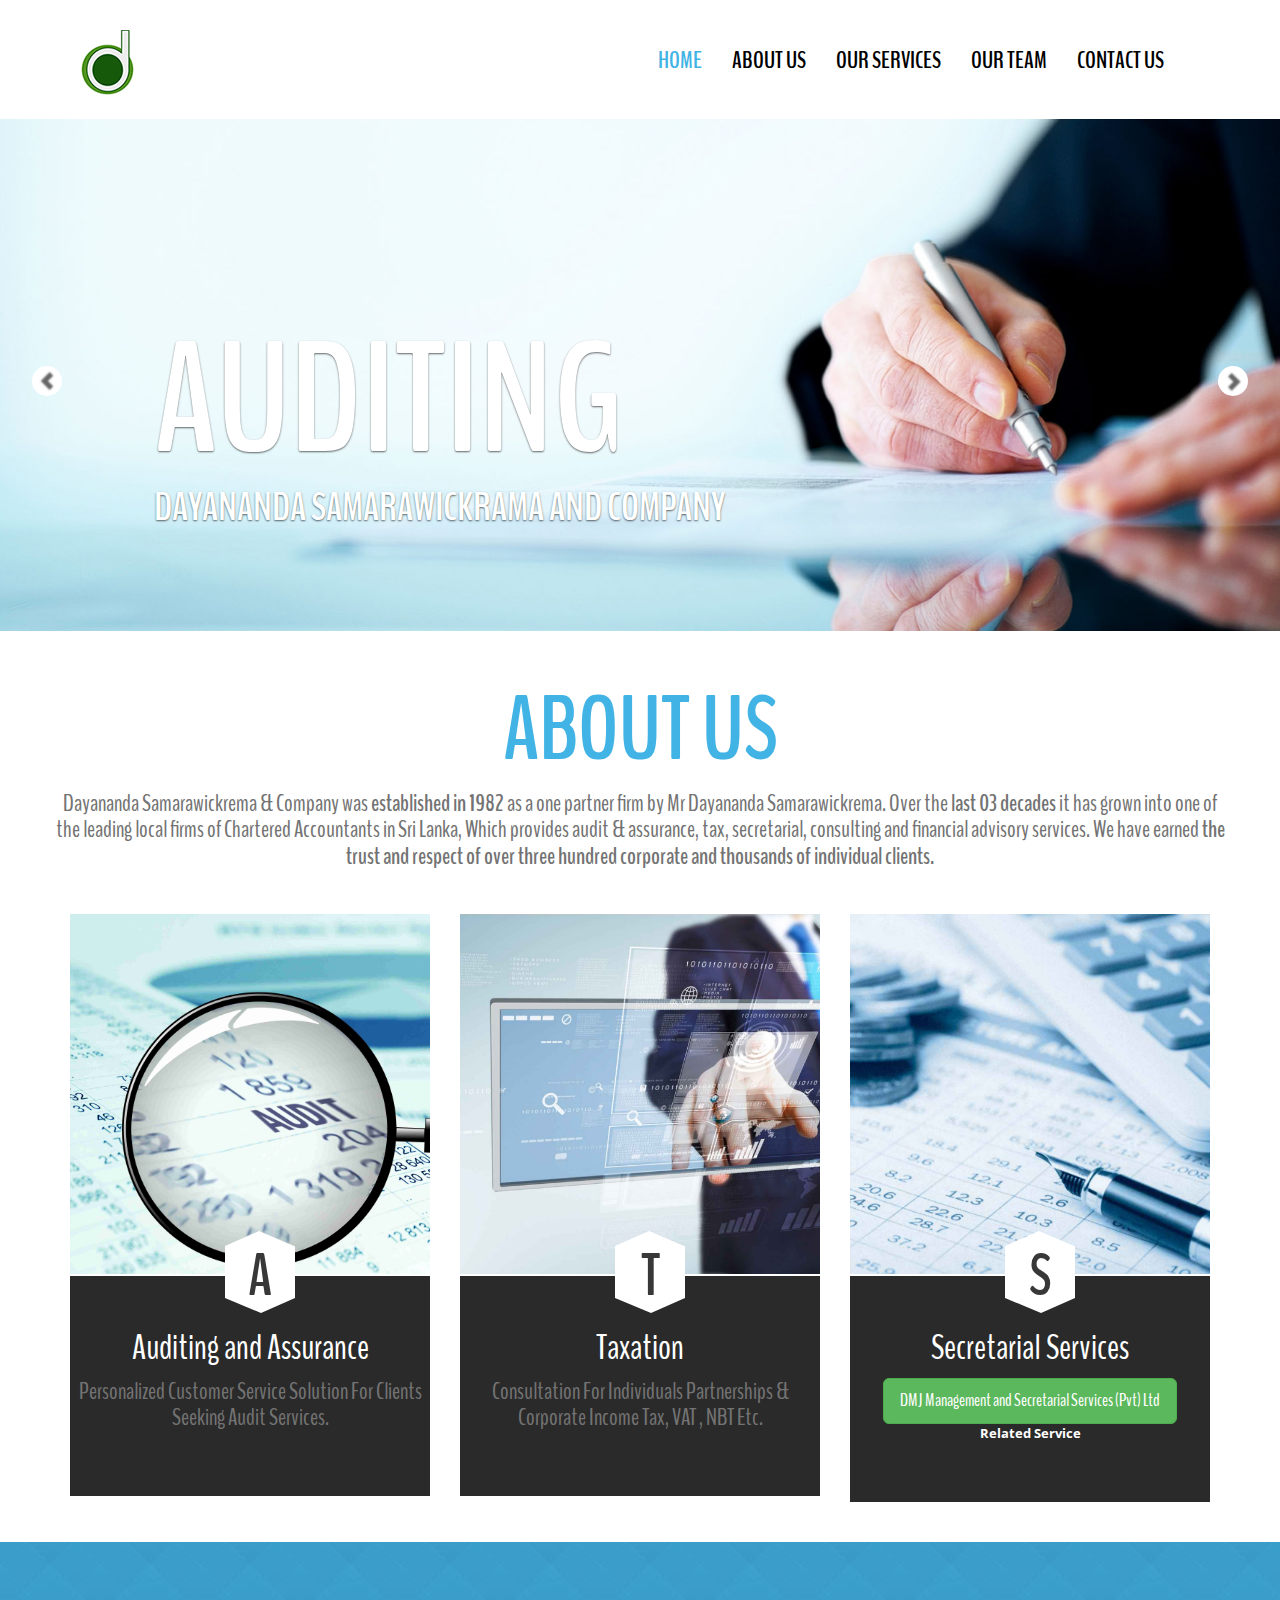
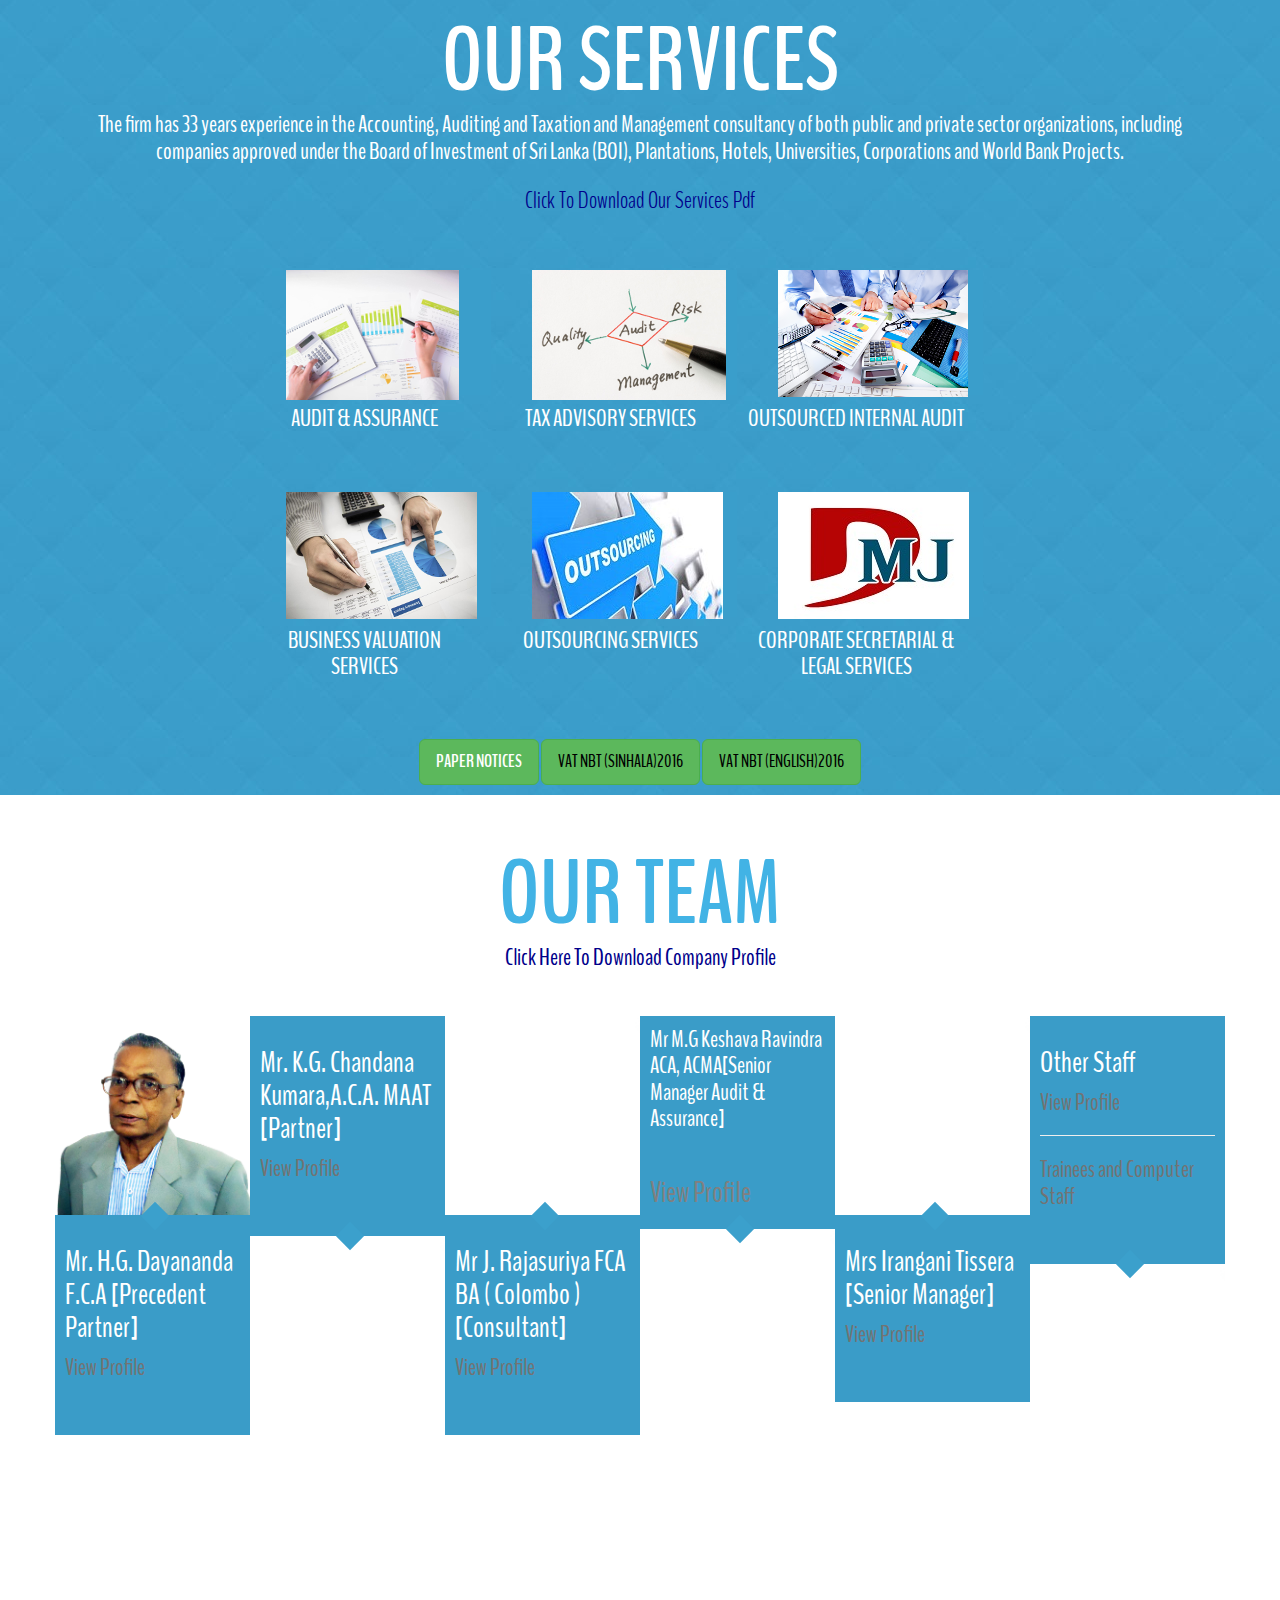
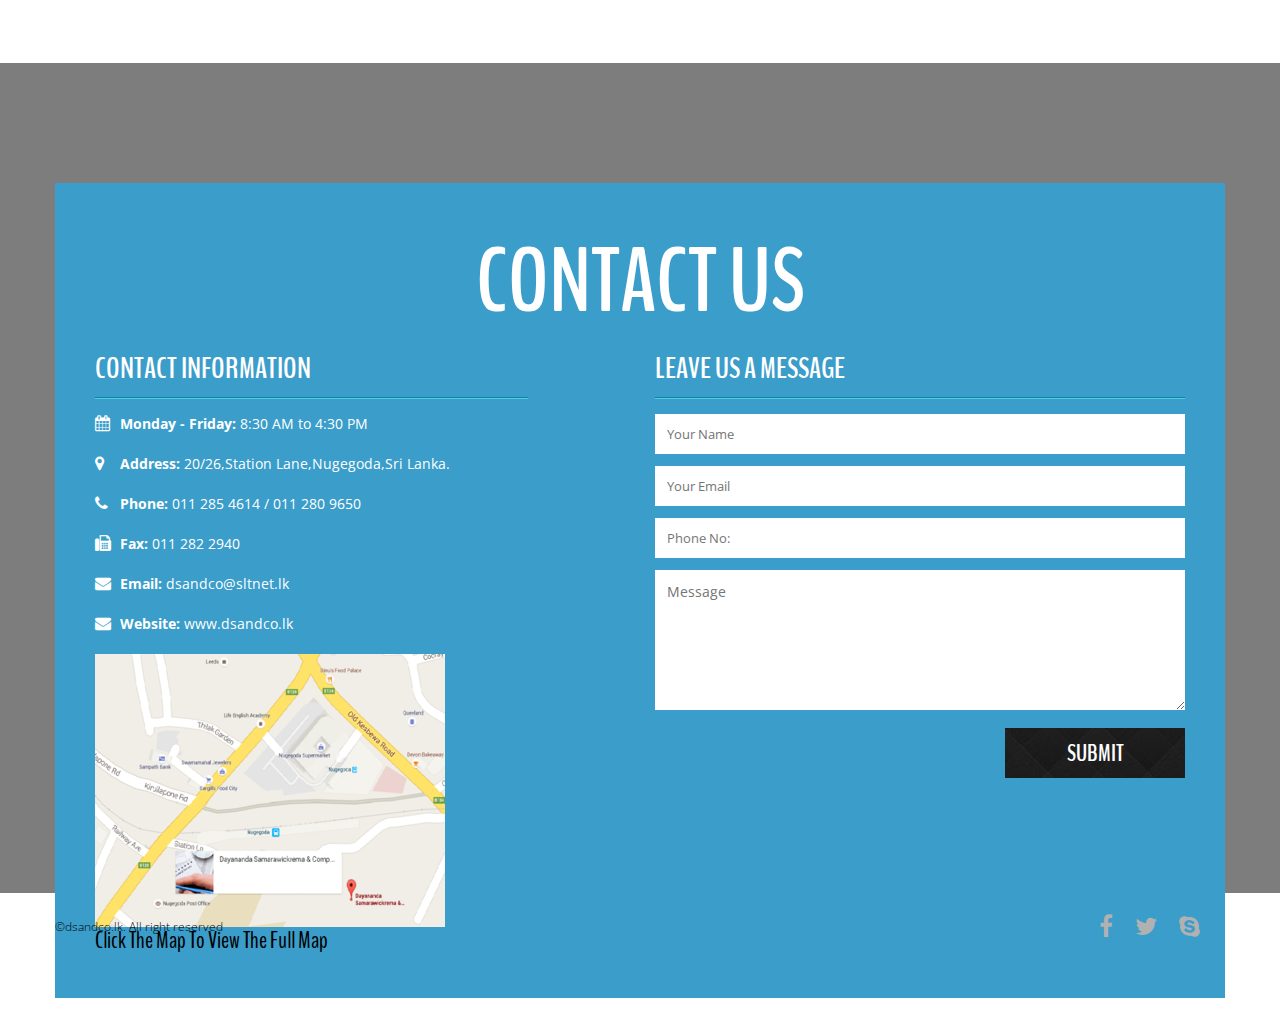
<file: index.html>
<!DOCTYPE html>
<html lang="en">
<head>
	<meta charset="UTF-8">
    <title>Dayananda & Samarawicrama Company | Best Audit Firm in Sri Lanka</title>

    <meta name="keywords" content="Audit Services including Financial Reporting, Auditing Sri Lanka, Audit Firms Sri Lanka,Management Services Company Sri Lanka, Chartered Accountants Sri Lanka, Accounting Sri Lanka, Accounts Sri Lanka, Accountant Sri Lanka, Finance Sri Lankka, Costing, Cost  Accounting, Management Accounting, Audit, Auditing, Internal Audit, Audit Firm,Tax, Taxation, Tax Consultant, Project Reports, Budget, Budgeting, Business Process Outsourcing, BPO, Company Secretary, Marketing, Human Resource Management, HR, Law, Commercial Lawyers, Logo Registration, IT, Information Technologies, Accouting Package, Business Consultant, Chartered Accountant, Cash Flow Management, Working Capital Management Company,audit, firm,sri lanka,nugegoda, firm,Accountancy firm,Colombo,trusted firm,Secretarial firm in Colombo,company registration, in Colombo,filing Annual Return in Colombo, book keeping service in Colombo,income tax,computational services, in Colombo" /> <!-- discription [ anyword limit ] -->
    <meta name="rating" content="general" /> <!--  -->
    <meta name="copyright" content="2015, Web Wiz " /> <!-- copyrights -->
    <meta name="revisit-after" content="31 Days" /> <!-- leave -->
    <meta name="expires" content="never">
    <meta name="distribution" content="global" /> <!-- leave -->
    <meta name="robots" content="index" /> <!-- says to crawal the webpage for bots -->
    <meta name="description" content="we conduct company audits, company registration in Colombo,filing Annual Return in Colombo, book keeping service in Colombo,income tax,computational services in Colombo ">
    
	<link rel="stylesheet" href="css/font-awesome.min.css">
	<link rel="stylesheet" href="css/bootstrap.min.css">
	<link rel="stylesheet" href="css/style.css">
	<link href='http://fonts.googleapis.com/css?family=Open+Sans:600italic,400,800,700,300' rel='stylesheet' type='text/css'>
	<link href='http://fonts.googleapis.com/css?family=BenchNine:300,400,700' rel='stylesheet' type='text/css'>
</head>
<body>
	
	<!-- ====================================================
	header section -->
	<header class="top-header">
		<div class="container">
			<div class="row">
				<div class="col-xs-5 header-logo">
					<br>
					<a href="index.html"><img style = "max-height: 100"src="img/logo_new.jpg" alt="" class="img-responsive logo"></a>
				</div>

				<div class="col-md-7">
					<nav class="navbar navbar-default">
					  <div class="container-fluid nav-bar">
					    <!-- Brand and toggle get grouped for better mobile display -->
					    <div class="navbar-header">
					      <button type="button" class="navbar-toggle collapsed" data-toggle="collapse" data-target="#bs-example-navbar-collapse-1">
					        <span class="sr-only">Toggle navigation</span>
					        <span class="icon-bar"></span>
					        <span class="icon-bar"></span>
					        <span class="icon-bar"></span>
					      </button>
					    </div>

					    <!-- Collect the nav links, forms, and other content for toggling -->
					    <div class="collapse navbar-collapse" id="bs-example-navbar-collapse-1">
					      
					      <ul class="nav navbar-nav navbar-right">
					        <li><a class="menu active" href="#home" >Home</a></li>
					        <li><a class="menu" href="#about">about us</a></li>
					        <li><a class="menu" href="#service">our services </a></li>
					        <li><a class="menu" href="#team">our team</a></li>
					        <li><a class="menu" href="#contact"> contact us</a></li>
					      </ul>
					    </div><!-- /navbar-collapse -->
					  </div><!-- / .container-fluid -->
					</nav>
				</div>
			</div>
		</div>
	</header> <!-- end of header area -->

			<section class="slider" id="home">
				<div class="container-fluid">
					<div class="row">

					    <div id="carouselHacked" class="carousel slide carousel-fade" data-ride="carousel">
							<div class="header-backup"></div>
					        <!-- Wrapper for slides -->
					        <div class="carousel-inner" role="listbox">
					            <div class="item active">
					            	<img src="img/slider_3.jpg" alt="">
					                <div class="carousel-caption">
				               			<h1>Auditing</h1>
				               			<p>Dayananda Samarawickrama and Company</p>
					                </div>
					            </div>
					            <div class="item">
					            	<img src="img/slider_2.jpg" alt="">
					                <div class="carousel-caption">
				               			<h1>Assurance</h1>
                                        <p>Dayananda Samarawickrama and Company</p>
					                </div>
					            </div>
					            <div class="item">
					            	<img src="img/slider_1.jpg" alt="">
					                <div class="carousel-caption">
				               			<h1>Taxation</h1>
				               			<p>Dayananda Samarawickrama and Company</p>
					                </div>
					            </div>
					            <div class="item">
					            	<img src="img/slider_4.jpg" alt="">
					                <div class="carousel-caption">
				               			<h1>Secretarial <p>DMJ Secretarial services</p></h1>
					                </div>
					            </div>
					        </div>

					        <!-- Controls -->
					        <a class="left carousel-control" href="#carouselHacked" role="button" data-slide="prev">
					            <span class="glyphicon glyphicon-chevron-left" aria-hidden="true"></span>
					            <span class="sr-only">Previous</span>
					        </a>
					        <a class="right carousel-control" href="#carouselHacked" role="button" data-slide="next">
					            <span class="glyphicon glyphicon-chevron-right" aria-hidden="true"></span>
					            <span class="sr-only">Next</span>
					        </a>
					    </div>

					</div>
				</div>
			</section><!-- end of slider section -->


			<!-- about section -->
			<section class="about text-center" id="about">
				<div class="container">
					<div class="row">
						<h2>about us</h2>
						<h4>Dayananda Samarawickrema & Company was <b id="bb">established in 1982 </b> as a one partner firm by Mr Dayananda Samarawickrema. Over the<b id="bb"> last 03 decades</b> it has grown into one of the leading local firms of Chartered Accountants in Sri Lanka, Which provides audit & assurance, tax, secretarial, consulting and financial advisory services.

                            We have earned <b id="bb">the trust and respect of over three hundred corporate and thousands of individual clients.</b>
                        </h4>

						<div class="col-md-4 col-sm-6">
							<div class="single-about-detail clearfix">
								<div class="about-img">
									<img src="img/about1.jpg" alt="">
								</div>

								<div class="about-details">
									<div class="pentagon-text">
										<h1>A</h1>
									</div>

									<h3>Auditing and Assurance</h3>
									<h4> Personalized Customer Service Solution For Clients Seeking Audit Services. </h4><br>
								</div>
							</div>
						</div>


						<div class="col-md-4 col-sm-6">
							<div class="single-about-detail">
								<div class="about-img">
									<img class="img-responsive" src="img/about2.jpg" alt="">
								</div>

								<div class="about-details">
									<div class="pentagon-text">
										<h1>T</h1>
									</div>

									<h3>Taxation</h3>
									<h4>Consultation For Individuals Partnerships & Corporate Income Tax, VAT , NBT  Etc.</h4><br/>
								</div>
							</div>
						</div>


                        <div class="col-md-4 col-sm-6">
                            <div class="single-about-detail">
                                <div class="about-img">
                                    <img class="img-responsive" src="img/about3.jpg" alt="">
                                </div>

                                <div class="about-details">
                                    <div class="pentagon-text">
                                        <h1>S</h1>
                                    </div>

                                    <h3>Secretarial Services</h3>
                                    <a target="_blank" href="pdf/dmj.pdf"><button class="btn btn-lg btn-success">DMJ Management and Secretarial Services (Pvt) Ltd</button></a>
                                    <p><b>Related Service</b></p>
                                    <br>

                                    <!-- <p>Business of company Formations.Secretarial services & Liquidations etc.</p>-->
                                </div>
                            </div>
                        </div>
                        </div>
                    </div>
                </section>


			<!-- service section starts here -->

			<section class="service text-center" id="service" style="width: 100%">
				<div class="container">
                    <h2>our services</h2>
                    <h4 style="margin-bottom: 2%">The firm has 33 years experience in the Accounting, Auditing  and Taxation and Management consultancy of both public and private sector organizations, including companies approved under the Board of Investment of Sri Lanka (BOI),  Plantations, Hotels, Universities, Corporations and World  Bank  Projects.  </h4>
                    <h4 style="margin-bottom: 5% "><a style="color: darkblue ; font-weight: 100" href="pdf/Services.pdf" target="_blank">Click To Download Our Services Pdf</a></h4>
                    <div class="row" style="margin-left:15%">

						<div class="col-md-3 col-sm-6">
                            <a href="index.html">
							<div class="single-service">
								<div class="single-service-img">
									<div class="service-img">
										<img class="img-responsive" src="img/service1.png" alt="">
									</div>
								</div>
								<h3> AUDIT & ASSURANCE</h3>
							</div>
                            </a>
						</div>

						<div class="col-md-3 col-sm-6">
							<div class="single-service">
								<div class="single-service-img">
									<div class="service-img">
										<img class="img-responsive" src="img/service2.png" alt="">
									</div>
								</div>
								<h3>TAX ADVISORY SERVICES</h3>
							</div>
						</div>

						<div class="col-md-3 col-sm-6">
							<div class="single-service">
								<div class="single-service-img">
									<div class="service-img">
										<img class="img-responsive" src="img/service3.png" alt="">
									</div>
								</div>
								<h3>OUTSOURCED INTERNAL AUDIT</h3>
							</div>
						</div>
                    </div>
                    
                    <div class="row" style="margin-left: 15%">
						<div class="col-md-3 col-sm-6">
							<div class="single-service">
								<div class="single-service-img">
									<div class="service-img">
										<img class="img-responsive" src="img/service4.png" alt="">
									</div>
								</div>
								<h3>BUSINESS VALUATION SERVICES</h3>
							</div>
						</div>


                        <div class="col-md-3 col-sm-6">
                            <div class="single-service">
                                <div class="single-service-img">
                                    <div class="service-img">
                                        <img class="img-responsive" src="img/service5.jpg" alt="">
                                    </div>
                                </div>
                                <h3>OUTSOURCING SERVICES</h3>
                            </div>
                        </div>

                        <div class="col-md-3 col-sm-6">
                            <div class="single-service">
                                <div class="single-service-img">
                                    <div class="service-img">
                                        <img class="img-responsive" src="img/service6.jpg" alt="">
                                    </div>
                                </div>
                                <h3>CORPORATE SECRETARIAL & LEGAL SERVICES</h3>
                            </div>
                        </div>
                        </div>
                        
                         <div class="btn btn-lg btn-success">
                            <strong><blink>PAPER NOTICES</blink></strong>
                        </div>
                    
                        <div class="btn btn-lg btn-success">
                            <a target="_blank" style="color: #000000" href="/images/Paper Notice /1( Sinhala ).jpeg">VAT NBT (SINHALA)2016 </a>
                        </div>
                     
                        <div class="btn btn-lg btn-success">
                            <a target="_blank" style="color: #000000" href="/images/Paper Notice /1.jpg">VAT NBT (ENGLISH)2016</a>
                        </div>

                    <div class="row">
                        <div style="width: auto; font-size: x-large ">
                           
                            
                            <p></p>
                        </div>
                    </div>
                    </div>

                    </div>
                </section>

<!--
                        <div class="col-md-3 col-sm-6">
                            <div class="single-service">
                                <div class="single-service-img">
                                    <div class="service-img">
                                        <img class="img-responsive" src="img/service3.png" alt="">
                                    </div>
                                </div>
                                <h3></h3>
                            </div>
                        </div>


                        <div class="col-md-3 col-sm-6">
                            <div class="single-service">
                                <div class="single-service-img">
                                    <div class="service-img">
                                        <img class="img-responsive" src="img/service3.png" alt="">
                                    </div>
                                </div>
                                <h3></h3>
                            </div>
                        </div>
                        

-->   <!--PAPER NOTICE _PAPER NOTICE _PAPER NOTICE _PAPER NOTICE _PAPER NOTICE --->

                   


					</div>
				</div>
			</section><!-- end of service section -->

			<!-- team section -->

    <section class="team" id="team">
        <div class="container">
            <div class="row">
                <div class="team-heading text-center">
                    <h2>our team</h2>

                    <h4><a style="color: darkblue" target="_blank" href="pdf/profiles.pdf">Click Here To Download Company Profile</a></h4>
                </div>

                <div class="col-md-2 single-member col-sm-4">
                    <a target="_blank" href="../flatcv/dayananda.html">
                    <div class="person">
                        <img class="img-responsive" src="img/pic1.jpg" alt="member-1">
                    </div>

                    <div class="person-detail">
                        <div class="arrow-bottom"></div>
                        <h3>Mr. H.G. Dayananda  F.C.A [Precedent Partner]</h3>
                        <h4 href="#home">View Profile</h4>
                    </div>
                    </a>
                </div>

                <div class="col-md-2 single-member col-sm-4">
                    <a href="../flatcv/chandana.html" target="_blank">
                        <div class="person-detail">
                            <div class="arrow-top"></div>

                            <h3>Mr. K.G. Chandana Kumara,A.C.A. MAAT [Partner] </h3>
                            <p></p><h4 href="#">View Profile</h4>

                        </div>
                        <div class="person">
                            <img class="img-responsive" src="img/pic2.jpg"  alt="member-2">
                        </div>
                    </a>
                </div>

                <div class="col-md-2 single-member col-sm-4">
                    <a href="../flatcv/rajasuriya.html" target="_blank">
                    <div class="person">
                        <img class="img-responsive" src="img/pic3.jpg" alt="member-3">
                    </div>
                    <div class="person-detail">
                        <div class="arrow-bottom"></div>
                        <h3>Mr J. Rajasuriya  FCA BA ( Colombo ) [Consultant]</h3>
                        <h4 href="#" >View Profile </h4>
                    </div>
                        </a>
                </div>

                <div class="col-md-2 single-member col-sm-4">

                    <a href="../flatcv/keshava.html" target="_blank">
                    <div class="person-detail">
                        <div class="arrow-top"></div>
                        <h4 style="color:white">Mr M.G Keshava Ravindra ACA, ACMA[Senior Manager Audit & Assurance]</h4>
                        <h3 style="color: #808080" >View Profile </h3>
                    </div>
                    <div class="person">
                        <img class="img-responsive" src="img/pic4.jpg" alt="member-4">
                    </div>
                    </a>
                </div>

                <div class="col-md-2 single-member col-sm-4">
                    <a href="../flatcv/irangani.html" target="_blank">
                    <div class="person">
                        <img class="img-responsive" src="img/pic5.jpg" alt="member-5">
                    </div>

                    <div class="person-detail">
                        <div class="arrow-bottom"></div>
                        <h3>Mrs Irangani Tissera [Senior Manager]</h3>
                        <h4 href="#">View Profile </h4>
                    </div>
                        </a>
                </div>

                <div class="col-md-2 single-member col-sm-4">
                    <a href="../flatcv/other.html" target="_blank">
                    <div class="person-detail">
                        <div class="arrow-top"></div>
                        <h3>Other Staff</h3>
                        <h4 href="#" >View Profile<hr/>Trainees and Computer Staff</h4>
                    </div>
                    <div class="person">
                        <img class="img-responsive" src="../img/pic6.jpg" alt="member-5">
                    </div>
                    </a>
                </div>
            </div>
        </div>

        <br><br><br><br><br><br><br><br><br><br>

			<!-- map section -->
			<section class="api-map" id="contact">
				<div class="container-fluid">
					<div class="row">
						<div class="col-md-12 map" id="map"></div>
					</div>
				</div>
			</section> 
<!--        end of map section -->

			<!-- contact section starts here -->
			<section class="contact">
				<div class="container">
					<div class="row">
							<div class="contact-caption clearfix">
								<div class="contact-heading text-center">
									<h2>contact us</h2>
								</div>

								<div class="col-md-5 contact-info text-left">
									<h3>contact information</h3>
									<div class="info-detail">
										<ul><li><i class="fa fa-calendar"></i><span>Monday - Friday:</span> 8:30 AM to 4:30 PM</li></ul>
										<ul><li><i class="fa fa-map-marker"></i><span>Address:</span> 20/26,Station Lane,Nugegoda,Sri Lanka.
                                        </li></ul>
										<ul><li><i class="fa fa-phone"></i><span>Phone:</span> 011 285 4614 / 011 280 9650</li></ul>
										<ul><li><i class="fa fa-fax"></i><span>Fax:</span> 011 282 2940</li></ul>
										<ul><li><i class="fa fa-envelope"></i><span>Email:</span> dsandco@sltnet.lk </li></ul>
                                        <ul><li><i class="fa fa-envelope"></i><span>Website:</span> www.dsandco.lk </li></ul>
                                        <a target="_blank" style="color: red;" href="https://www.google.lk/maps/place/D.M.J.+Management+%26+Secraterial+Services+(Private)+Limited/@6.8715353,79.8895413,17z/data=!3m1!4b1!4m2!3m1!1s0x3ae25a43f3a10737:0x31829fcb517d4f64?hl=en"><img src="img/map.png" />
                                        <!-- map section -->
                                        <!-- end of map section -->
                                            </div>

                                    <h4><a target="_blank" style="color: #000000" href="https://www.google.lk/maps/place/D.M.J.+Management+%26+Secraterial+Services+(Private)+Limited/@6.8715353,79.8895413,17z/data=!3m1!4b1!4m2!3m1!1s0x3ae25a43f3a10737:0x31829fcb517d4f64?hl=en">Click The Map To View The Full Map</a></h4>

                                    </div>


								<div class="col-md-6 col-md-offset-1 contact-form">
									<h3>leave us a message</h3>

									<form class="form" action="chan_mail.php" method="post">
										<input class="name" type="text" placeholder="Your Name" name="name">
										<input class="email" type="email" placeholder="Your Email"  name="email">
										<input class="phone" type="text" placeholder="Phone No:" name="phone">
										<textarea class="message" name="message" id="message" cols="30" rows="10" placeholder="Message"></textarea>
										<input class="submit-btn" type="submit" value="SUBMIT">
									</form>
								</div>
							</div>
					</div>
				</div>
			</section>
                <!-- end of contact section -->


			<!-- footer starts here -->
			<footer class="footer clearfix">
				<div class="container">
					<div class="row">
						<div class="col-xs-6 footer-para">
							<p>&copy;dsandco.lk. All right reserved</p>
						</div>

						<div class="col-xs-6 text-right">
							<a href="https://web.facebook.com/groups/dsandcosltnetlk/"><i class="fa fa-facebook"></i></a>
							<a href="https://web.facebook.com/groups/dsandcosltnetlk//"><i class="fa fa-twitter"></i></a>
							<a href="https://web.facebook.com/groups/dsandcosltnetlk/"><i class="fa fa-skype"></i></a>
						</div>
					</div>
				</div>
			</footer>



	

	<!-- script tags
	============================================================= -->
	<script src="js/jquery-2.1.1.js"></script>
	<script src="http://maps.google.com/maps/api/js?sensor=true"></script>
	<script src="js/gmaps.js"></script>
	<script src="js/smoothscroll.js"></script>
	<script src="js/bootstrap.min.js"></script>
	<script src="js/custom.js"></script>
	
</body>
</html>
</file>
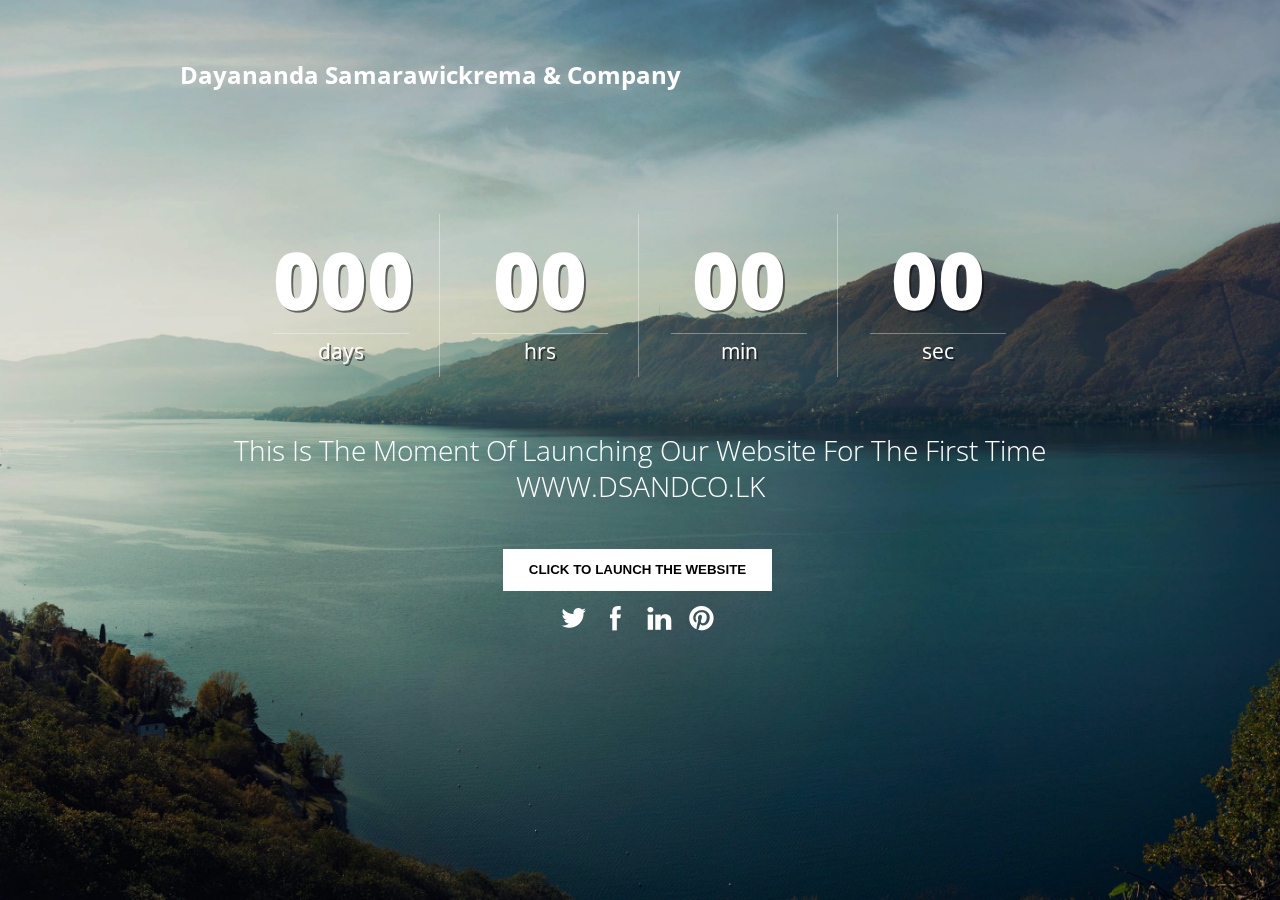
<file: launch/index.html>
<!--
Author: WebThemez
Author URL: http://webthemez.com
License: Creative Commons Attribution 3.0 Unported
License URL: http://creativecommons.org/licenses/by/3.0/
Note: Please use our back link in your site (webthemez.com)
-->
<!DOCTYPE HTML>
<!--[if lt IE 7 ]> <html lang="en" class="ie ie6"> <![endif]--> 
<!--[if IE 7 ]>	<html lang="en" class="ie ie7"> <![endif]--> 
<!--[if IE 8 ]>	<html lang="en" class="ie ie8"> <![endif]--> 
<!--[if IE 9 ]>	<html lang="en" class="ie ie9"> <![endif]--> 
<!--[if !IE]><!--> <html lang="en"> <!--<![endif]-->
<head>
<meta charset="utf-8">
<title>Dayananda Samarawickrema & Company</title>
<meta name="description" content="Trendset Page under construction">
<meta http-equiv="X-UA-Compatible" content="chrome=1">
<link rel="stylesheet" type="text/css" href="http://fonts.googleapis.com/css?family=PT+Sans+Narrow:regular,bold"> 
<link rel="stylesheet" type="text/css" href="css/styles.css">

</head>

<body id="home">
<div id="Header">
<div class="wrapper">
	<h2>Dayananda Samarawickrema & Company</h2>
	</div>
</div>
<br/>
<div id="Content" class="wrapper"> 
<div class="countdown styled"></div> 
<h2 class="intro">This Is The Moment Of Launching Our Website For The First Time   WWW.DSANDCO.LK </h2>
<div id="subscribe">
    <form action="" onsubmit="">
        <p>
            <A href="../index.html"><input type="button" value="CLICK TO LAUNCH THE WEBSITE"/></A> </p>
    </form>
	<div id="socialIcons">
		<ul> 
			<li><a href="" title="Twitter" class="twitterIcon"></a></li>
			<li><a href="" title="facebook" class="facebookIcon"></a></li>
			<li><a href="" title="linkedIn" class="linkedInIcon"></a></li>
			<li><a href="" title="Pintrest" class="pintrestIcon"></a></li>
		</ul>
	</div>
</div>
<span class="tempBy"></span></a></span>
</div>

<div id="overlay"></div>

<!--Scripts-->
<script type="text/javascript" src="js/jquery-1.9.1.min.js"></script>
<script type="text/javascript" src="js/Backstretch.js"></script>
<script type="text/javascript" src="js/jquery.countdown.js"></script>
<script type="text/javascript" src="js/global.js"></script>

</body>
</html>
</file>
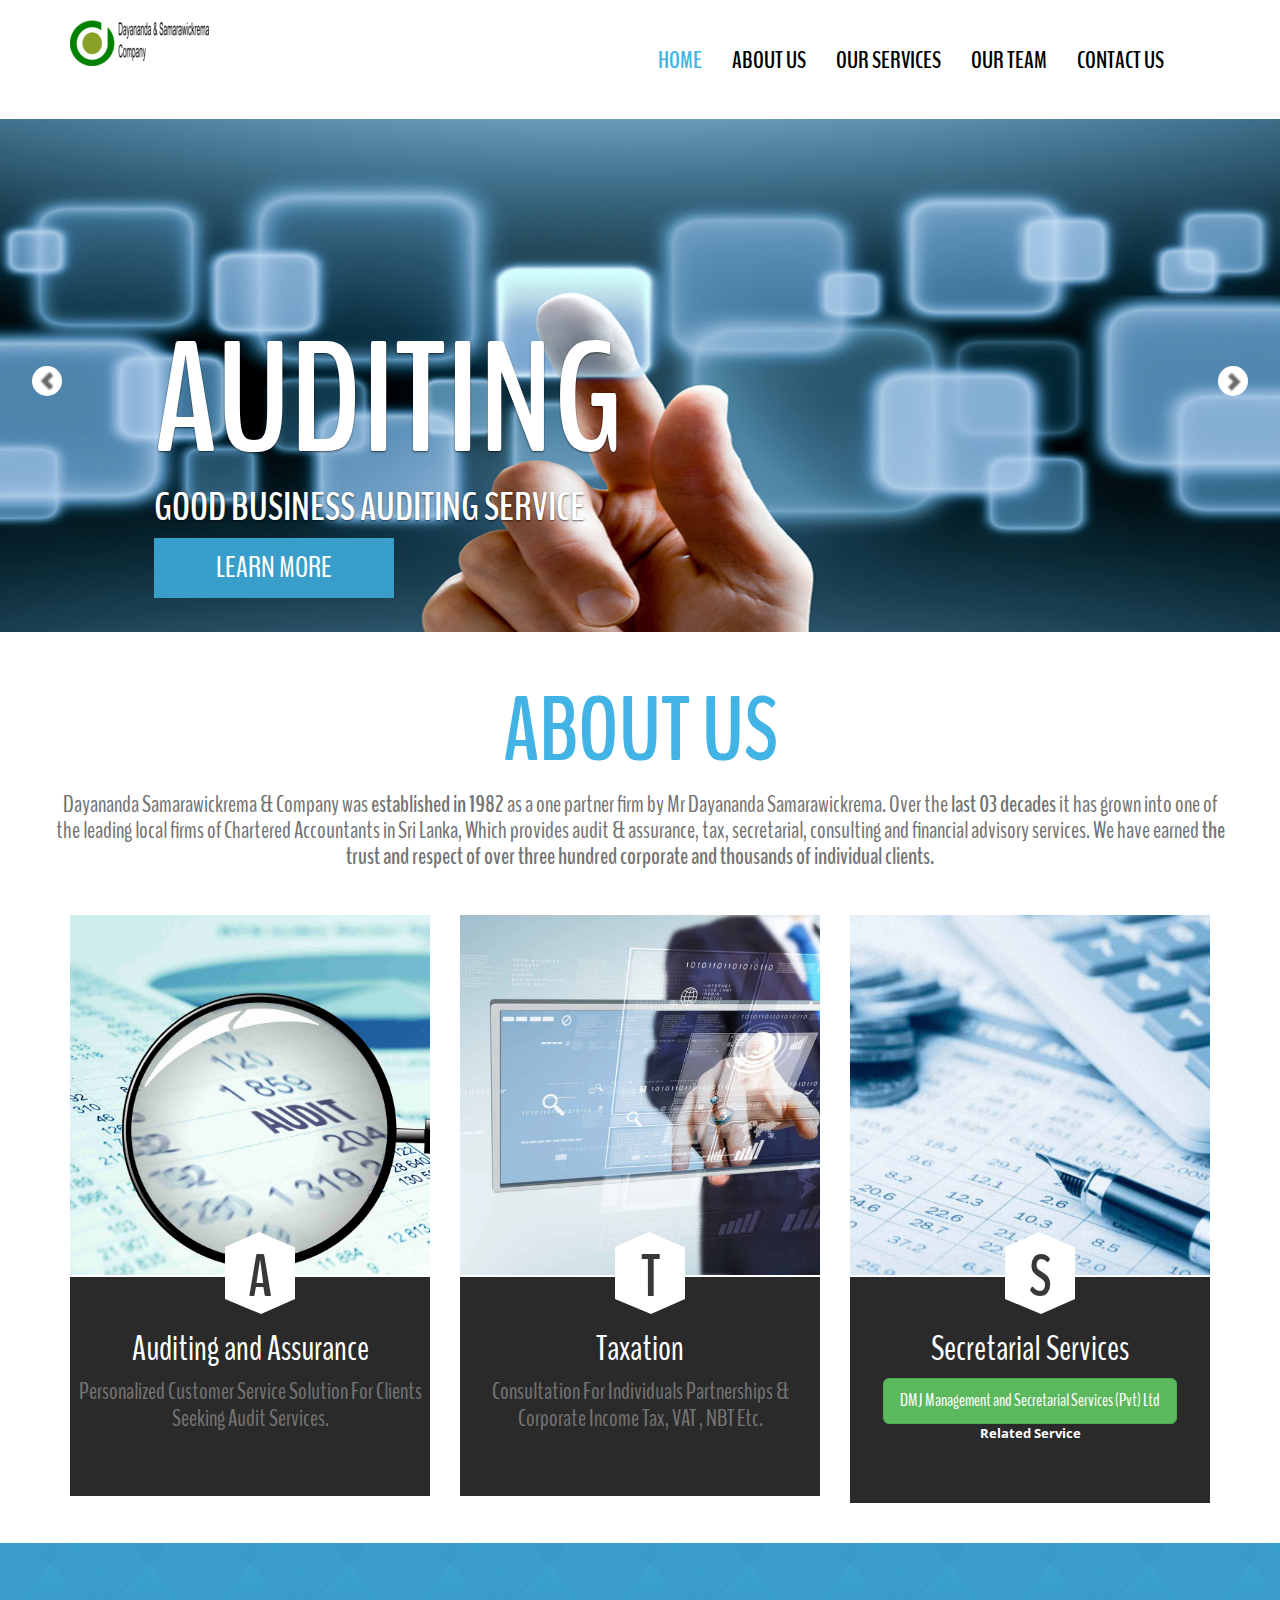
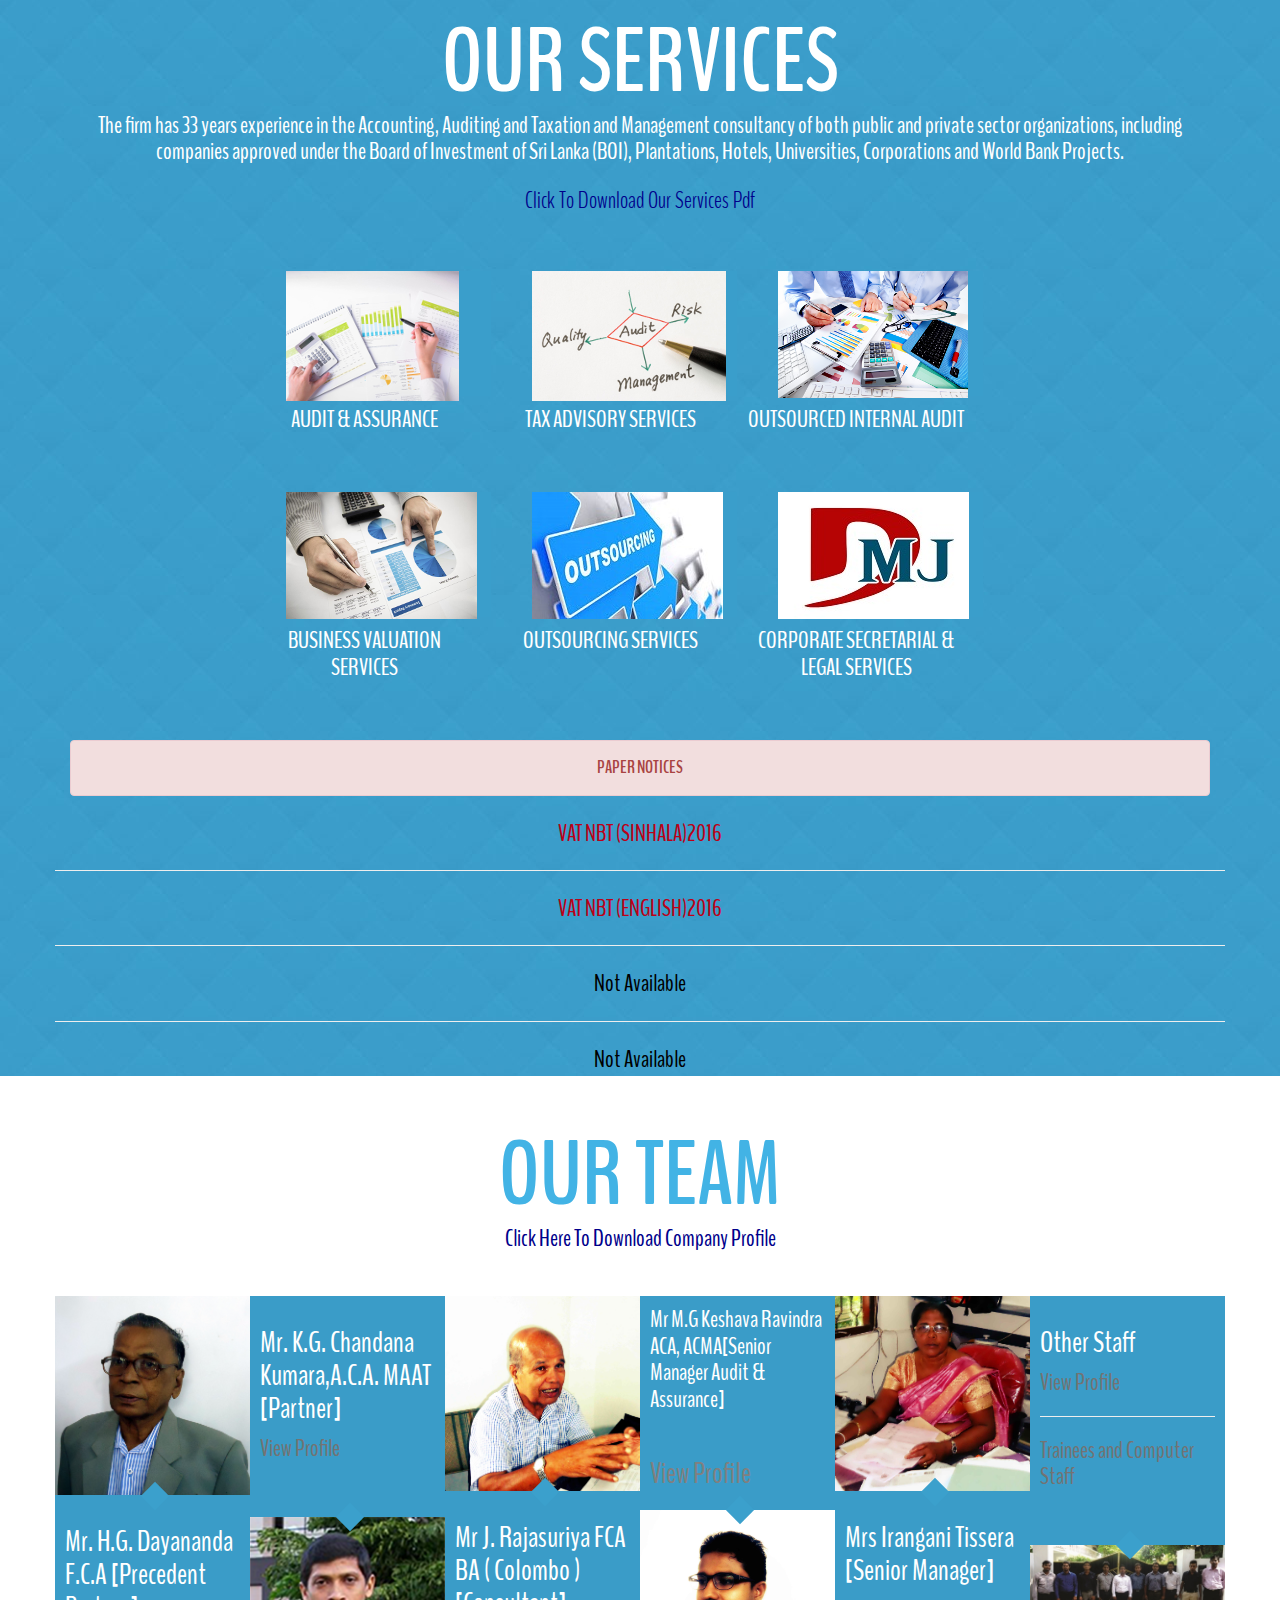
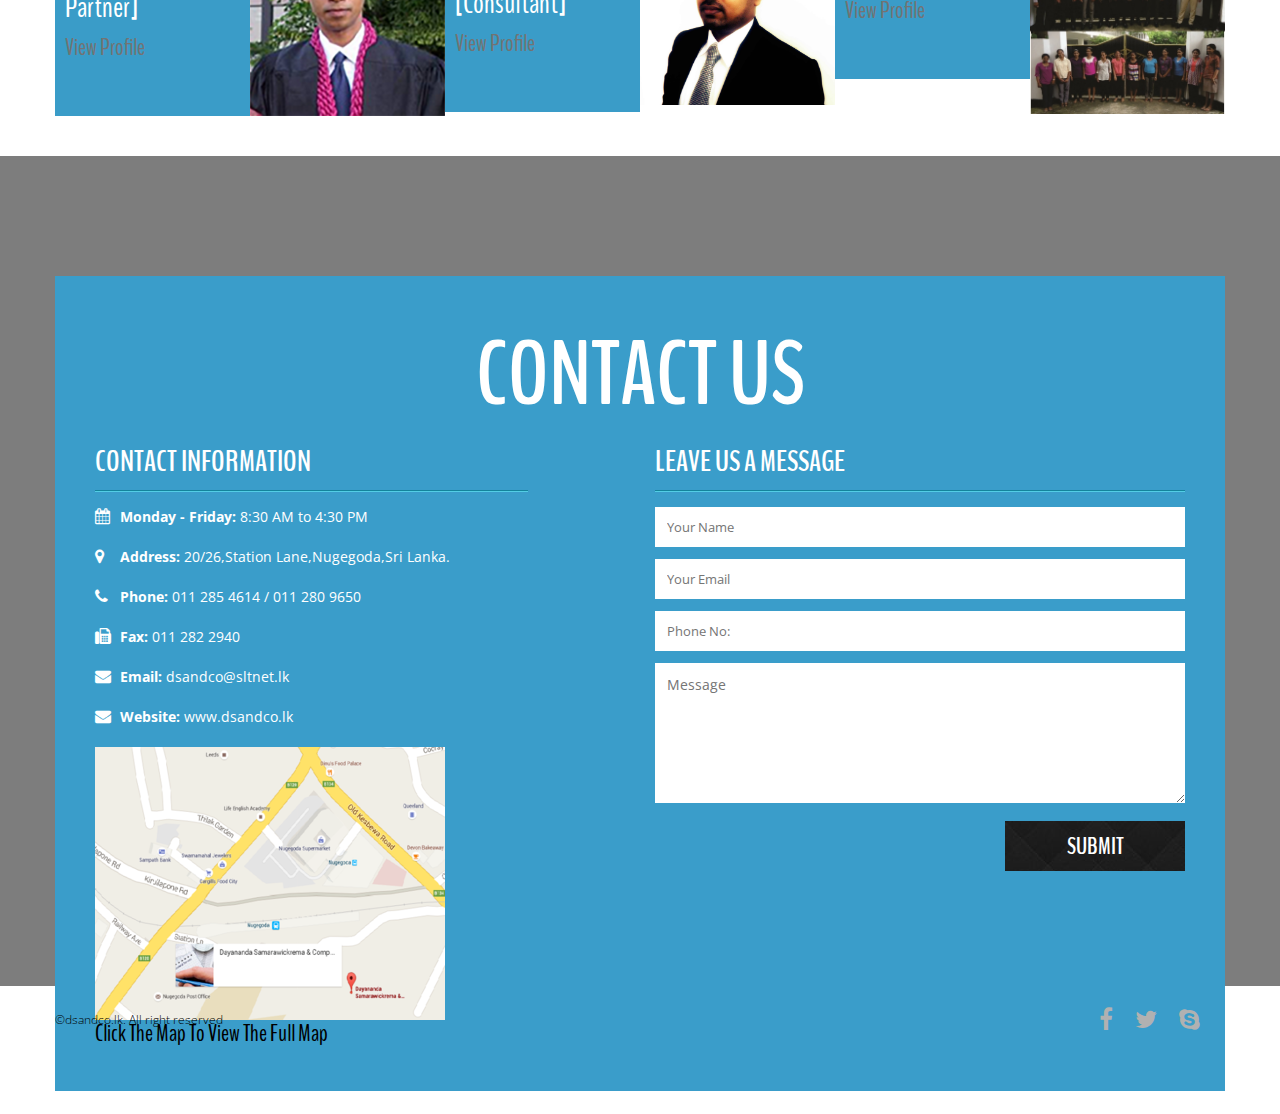
<file: public_html/index.html>
<!DOCTYPE html>
<html lang="en">
<head>
	<meta charset="UTF-8">
    <title>Dayananda & Samarawicrama Company | Best Audit Firm in Sri Lanka</title>
    <!-- Should Contain some thing with Words Sri lankan and consultancy  -->

    <!-- Start of SEO meta tags -->
    <meta name="keywords" content="Audit Services including Financial Reporting, Auditing Sri Lanka, Audit Firms Sri Lanka,Management Services Company Sri Lanka, Chartered Accountants Sri Lanka, Accounting Sri Lanka, Accounts Sri Lanka, Accountant Sri Lanka, Finance Sri Lankka, Costing, Cost  Accounting, Management Accounting, Audit, Auditing, Internal Audit, Audit Firm,Tax, Taxation, Tax Consultant, Project Reports, Budget, Budgeting, Business Process Outsourcing, BPO, Company Secretary, Marketing, Human Resource Management, HR, Law, Commercial Lawyers, Logo Registration, IT, Information Technologies, Accouting Package, Business Consultant, Chartered Accountant, Cash Flow Management, Working Capital Management Company,audit, firm,sri lanka,nugegoda, firm,Accountancy firm,Colombo,trusted firm,Secretarial firm in Colombo,company registration, in Colombo,filing Annual Return in Colombo, book keeping service in Colombo,income tax,computational services, in Colombo" /> <!-- discription [ anyword limit ] -->
    <meta name="rating" content="general" /> <!--  -->
    <meta name="copyright" content="2015, Web Wiz " /> <!-- copyrights -->
    <meta name="revisit-after" content="31 Days" /> <!-- leave -->
    <meta name="expires" content="never">
    <meta name="distribution" content="global" /> <!-- leave -->
    <meta name="robots" content="index" /> <!-- says to crawal the webpage for bots -->
    <meta name="description" content="we conduct company audits, company registration in Colombo,filing Annual Return in Colombo, book keeping service in Colombo,income tax,computational services in Colombo ">
    <!-- End Seo tags -->
    
	<link rel="stylesheet" href="css/font-awesome.min.css">
	<link rel="stylesheet" href="css/bootstrap.min.css">
	<link rel="stylesheet" href="css/style.css">
	<link href='http://fonts.googleapis.com/css?family=Open+Sans:600italic,400,800,700,300' rel='stylesheet' type='text/css'>
	<link href='http://fonts.googleapis.com/css?family=BenchNine:300,400,700' rel='stylesheet' type='text/css'>
</head>
<body>
	
	<!-- ====================================================
	header section -->
	<header class="top-header">
		<div class="container">
			<div class="row">
				<div class="col-xs-5 header-logo">
					<br>
					<a href="index.html"><img src="img/dsandco3.png" alt="" class="img-responsive logo"></a>
				</div>

				<div class="col-md-7">
					<nav class="navbar navbar-default">
					  <div class="container-fluid nav-bar">
					    <!-- Brand and toggle get grouped for better mobile display -->
					    <div class="navbar-header">
					      <button type="button" class="navbar-toggle collapsed" data-toggle="collapse" data-target="#bs-example-navbar-collapse-1">
					        <span class="sr-only">Toggle navigation</span>
					        <span class="icon-bar"></span>
					        <span class="icon-bar"></span>
					        <span class="icon-bar"></span>
					      </button>
					    </div>

					    <!-- Collect the nav links, forms, and other content for toggling -->
					    <div class="collapse navbar-collapse" id="bs-example-navbar-collapse-1">
					      
					      <ul class="nav navbar-nav navbar-right">
					        <li><a class="menu active" href="#home" >Home</a></li>
					        <li><a class="menu" href="#about">about us</a></li>
					        <li><a class="menu" href="#service">our services </a></li>
					        <li><a class="menu" href="#team">our team</a></li>
					        <li><a class="menu" href="#contact"> contact us</a></li>
					      </ul>
					    </div><!-- /navbar-collapse -->
					  </div><!-- / .container-fluid -->
					</nav>
				</div>
			</div>
		</div>
	</header> <!-- end of header area -->

			
			

			<section class="slider" id="home">
				<div class="container-fluid">
					<div class="row">

					    <div id="carouselHacked" class="carousel slide carousel-fade" data-ride="carousel">
							<div class="header-backup"></div>
					        <!-- Wrapper for slides -->
					        <div class="carousel-inner" role="listbox">
					            <div class="item active">
					            	<img src="img/auditing_1.jpg" alt="">
					                <div class="carousel-caption">
				               			<h1>Auditing</h1>
				               			<p>good business Auditing service</p>
				               			<button>learn more</button>
					                </div>
					            </div>
					            <div class="item">
					            	<img src="img/ass.jpg" alt="">
					                <div class="carousel-caption">
				               			<h1>Assurance</h1>
				               			<p>good business Assurance</p>
				               			<button>learn more</button>
					                </div>
					            </div>
					            <div class="item">
					            	<img src="img/tax.jpg" alt="">
					                <div class="carousel-caption">
				               			<h1>Taxation</h1>
				               			<p>good business Taxation</p>
				               			<button>learn more</button>
					                </div>
					            </div>
					            <div class="item">
					            	<img src="img/sec.jpg" alt="">
					                <div class="carousel-caption">
				               			<h1>Secretarial <p>DMJ Secretarial services</p></h1>
				               			<button>learn more</button>
					                </div>
					            </div>
					        </div>

					        <!-- Controls -->
					        <a class="left carousel-control" href="#carouselHacked" role="button" data-slide="prev">
					            <span class="glyphicon glyphicon-chevron-left" aria-hidden="true"></span>
					            <span class="sr-only">Previous</span>
					        </a>
					        <a class="right carousel-control" href="#carouselHacked" role="button" data-slide="next">
					            <span class="glyphicon glyphicon-chevron-right" aria-hidden="true"></span>
					            <span class="sr-only">Next</span>
					        </a>
					    </div>

					</div>
				</div>
			</section><!-- end of slider section -->


			<!-- about section -->
			<section class="about text-center" id="about">
				<div class="container">
					<div class="row">
						<h2>about us</h2>
						<h4>Dayananda Samarawickrema & Company was <b id="bb">established in 1982 </b> as a one partner firm by Mr Dayananda Samarawickrema. Over the<b id="bb"> last 03 decades</b> it has grown into one of the leading local firms of Chartered Accountants in Sri Lanka, Which provides audit & assurance, tax, secretarial, consulting and financial advisory services.

                            We have earned <b id="bb">the trust and respect of over three hundred corporate and thousands of individual clients.</b>
                        </h4>

						<div class="col-md-4 col-sm-6">
							<div class="single-about-detail clearfix">
								<div class="about-img">
									<img src="img/about1.jpg" alt="">
								</div>

								<div class="about-details">
									<div class="pentagon-text">
										<h1>A</h1>
									</div>

									<h3>Auditing and Assurance</h3>
									<h4> Personalized Customer Service Solution For Clients Seeking Audit Services. </h4><br>
								</div>
							</div>
						</div>


						<div class="col-md-4 col-sm-6">
							<div class="single-about-detail">
								<div class="about-img">
									<img class="img-responsive" src="img/about2.jpg" alt="">
								</div>

								<div class="about-details">
									<div class="pentagon-text">
										<h1>T</h1>
									</div>

									<h3>Taxation</h3>
									<h4>Consultation For Individuals Partnerships & Corporate Income Tax, VAT , NBT  Etc.</h4><br/>
								</div>
							</div>
						</div>


                        <div class="col-md-4 col-sm-6">
                            <div class="single-about-detail">
                                <div class="about-img">
                                    <img class="img-responsive" src="img/about3.jpg" alt="">
                                </div>

                                <div class="about-details">
                                    <div class="pentagon-text">
                                        <h1>S</h1>
                                    </div>

                                    <h3>Secretarial Services</h3>
                                    <a target="_blank" href="pdf/dmj.pdf"><button class="btn btn-lg btn-success">DMJ Management and Secretarial Services (Pvt) Ltd</button></a>
                                    <p><b>Related Service</b></p>
                                    <br>

                                    <!-- <p>Business of company Formations.Secretarial services & Liquidations etc.</p>-->
                                </div>
                            </div>
                        </div>
                        </div>
                    </div>
                </section>


 <!--                       <div class="col-md-4 col-sm-6">
                            <div class="single-about-detail">
                                <div class="about-img">
                                    <img class="img-responsive" src="img/about3.jpg" alt="">
                                </div>

                                <div class="about-details">
                                    <div class="pentagon-text">
                                        <h1>S</h1>
                                    </div>

                                    <h3>Secretarial Services</h3>
                                    <a target="_blank" href="../flatcv/dmj.html"><button class="btn btn-lg btn-success">DMJ Management and Secretarial Services (Pvt) Ltd</button></a>
                                    <p><b>Related Service</b></p>
                                    

                                    <!-- <p>Business of company Formations.Secretarial services & Liquidations etc.</p>
                                </div>
                            </div>
                        </div>

                        <div class="col-md-4 col-sm-6">
                            <div class="single-about-detail">
                                <div class="about-img">
                                    <img class="img-responsive" src="img/about3.jpg" alt="">
                                </div>

                                <div class="about-details">
                                    <div class="pentagon-text">
                                        <h1>S</h1>
                                    </div>

                                    <h3>Secretarial Services</h3>
                                    <a target="_blank" href="../flatcv/dmj.html"><button class="btn btn-lg btn-success">DMJ Management and Secretarial Services (Pvt) Ltd</button></a>
                                    <p><b>Related Service</b></p>
                                    <br>

                                    <!-- <p>Business of company Formations.Secretarial services & Liquidations etc.</p>
                                </div>
                            </div>
                        </div>


					</div>
				</div>
				</div>
			</section><!-- end of about section

    -->


			<!-- service section starts here -->

			<section class="service text-center" id="service">
				<div class="container">
                    <h2>our services</h2>
                    <h4 style="margin-bottom: 2%">The firm has 33 years experience in the Accounting, Auditing  and Taxation and Management consultancy of both public and private sector organizations, including companies approved under the Board of Investment of Sri Lanka (BOI),  Plantations, Hotels, Universities, Corporations and World  Bank  Projects.  </h4>
                    <h4 style="margin-bottom: 5% "><a style="color: darkblue ; font-weight: 100" href="pdf/Services.pdf" target="_blank">Click To Download Our Services Pdf</a></h4>
                    <div class="row" style="margin-left:15%">

						<div class="col-md-3 col-sm-6">
                            <a href="index.html">
							<div class="single-service">
								<div class="single-service-img">
									<div class="service-img">
										<img class="img-responsive" src="img/service1.png" alt="">
									</div>
								</div>
								<h3> AUDIT & ASSURANCE</h3>
							</div>
                            </a>
						</div>

						<div class="col-md-3 col-sm-6">
							<div class="single-service">
								<div class="single-service-img">
									<div class="service-img">
										<img class="img-responsive" src="img/service2.png" alt="">
									</div>
								</div>
								<h3>TAX ADVISORY SERVICES</h3>
							</div>
						</div>

						<div class="col-md-3 col-sm-6">
							<div class="single-service">
								<div class="single-service-img">
									<div class="service-img">
										<img class="img-responsive" src="img/service3.png" alt="">
									</div>
								</div>
								<h3>OUTSOURCED INTERNAL AUDIT</h3>
							</div>
						</div>
</div>
<div class="row" style="margin-left: 15%">
						<div class="col-md-3 col-sm-6">
							<div class="single-service">
								<div class="single-service-img">
									<div class="service-img">
										<img class="img-responsive" src="img/service4.png" alt="">
									</div>
								</div>
								<h3>BUSINESS VALUATION SERVICES</h3>
							</div>
						</div>


                        <div class="col-md-3 col-sm-6">
                            <div class="single-service">
                                <div class="single-service-img">
                                    <div class="service-img">
                                        <img class="img-responsive" src="img/service5.jpg" alt="">
                                    </div>
                                </div>
                                <h3>OUTSOURCING SERVICES</h3>
                            </div>
                        </div>

                        <div class="col-md-3 col-sm-6">
                            <div class="single-service">
                                <div class="single-service-img">
                                    <div class="service-img">
                                        <img class="img-responsive" src="img/service6.jpg" alt="">
                                    </div>
                                </div>
                                <h3>CORPORATE SECRETARIAL & LEGAL SERVICES</h3>
                            </div>
                        </div>
                        </div>
                        
                         <div class="alert alert-danger btn-lg">
                        <strong><blink>PAPER NOTICES</blink></strong>
                    </div>

                    <div class="row">
                        <div style="width: auto; font-size: x-large ">
                            <a target="_blank" style="color: #bc0017" href="/images/Paper Notice /1( Sinhala ).jpeg">VAT NBT (SINHALA)2016 </a><hr/>
                            <a target="_blank" style="color: #bc0017" href="/images/Paper Notice /1.jpg">VAT NBT (ENGLISH)2016</a><hr/>
                            <a target="_blank" style="color: #000000" href="pdf/VAT1.pdf">Not Available</a><hr/>
                            <a target="_blank" style="color: #000000" href="pdf/VAT1.pdf">Not Available</a>
                        </div>
                    </div>
                    </div>

                    </div>
                </section>

<!--
                        <div class="col-md-3 col-sm-6">
                            <div class="single-service">
                                <div class="single-service-img">
                                    <div class="service-img">
                                        <img class="img-responsive" src="img/service3.png" alt="">
                                    </div>
                                </div>
                                <h3></h3>
                            </div>
                        </div>


                        <div class="col-md-3 col-sm-6">
                            <div class="single-service">
                                <div class="single-service-img">
                                    <div class="service-img">
                                        <img class="img-responsive" src="img/service3.png" alt="">
                                    </div>
                                </div>
                                <h3></h3>
                            </div>
                        </div>
                        

-->   <!--PAPER NOTICE _PAPER NOTICE _PAPER NOTICE _PAPER NOTICE _PAPER NOTICE --->

                   


					</div>
				</div>
			</section><!-- end of service section -->

			<!-- team section -->

    <section class="team" id="team">
        <div class="container">
            <div class="row">
                <div class="team-heading text-center">
                    <h2>our team</h2>

                    <h4><a style="color: darkblue" target="_blank" href="pdf/profiles.pdf">Click Here To Download Company Profile</a></h4>
                </div>

                <div class="col-md-2 single-member col-sm-4">
                    <a target="_blank" href="../flatcv/dayananda.html">
                    <div class="person">
                        <img class="img-responsive" src="img/dayananda.jpg" alt="member-1">
                    </div>

                    <div class="person-detail">
                        <div class="arrow-bottom"></div>
                        <h3>Mr. H.G. Dayananda  F.C.A [Precedent Partner]</h3>
                        <h4 href="#home">View Profile</h4>
                    </div>
                    </a>
                </div>

                <div class="col-md-2 single-member col-sm-4">
                    <a href="../flatcv/chandana.html" target="_blank">
                        <div class="person-detail">
                            <div class="arrow-top"></div>

                            <h3>Mr. K.G. Chandana Kumara,A.C.A. MAAT [Partner] </h3>
                            <p></p><h4 href="#">View Profile</h4>

                        </div>
                        <div class="person">
                            <img class="img-responsive" src="img/chandana.PNG"  alt="member-2">
                        </div>
                    </a>
                </div>

                <div class="col-md-2 single-member col-sm-4">
                    <a href="../flatcv/rajasuriya.html" target="_blank">
                    <div class="person">
                        <img class="img-responsive" src="img/rajasuriya.jpg" alt="member-3">
                    </div>
                    <div class="person-detail">
                        <div class="arrow-bottom"></div>
                        <h3>Mr J. Rajasuriya  FCA BA ( Colombo ) [Consultant]</h3>
                        <h4 href="#" >View Profile </h4>
                    </div>
                        </a>
                </div>

                <div class="col-md-2 single-member col-sm-4">

                    <a href="../flatcv/keshava.html" target="_blank">
                    <div class="person-detail">
                        <div class="arrow-top"></div>
                        <h4 style="color:white">Mr M.G Keshava Ravindra ACA, ACMA[Senior Manager Audit & Assurance]</h4>
                        <h3 style="color: #808080" >View Profile </h3>
                    </div>
                    <div class="person">
                        <img class="img-responsive" src="img/keshawa.jpg" alt="member-4">
                    </div>
                    </a>
                </div>

                <div class="col-md-2 single-member col-sm-4">
                    <a href="../flatcv/irangani.html" target="_blank">
                    <div class="person">
                        <img class="img-responsive" src="img/irangani.jpg" alt="member-5">
                    </div>

                    <div class="person-detail">
                        <div class="arrow-bottom"></div>
                        <h3>Mrs Irangani Tissera [Senior Manager]</h3>
                        <h4 href="#">View Profile </h4>
                    </div>
                        </a>
                </div>

                <div class="col-md-2 single-member col-sm-4">
                    <a href="../flatcv/other.html" target="_blank">
                    <div class="person-detail">
                        <div class="arrow-top"></div>
                        <h3>Other Staff</h3>
                        <h4 href="#" >View Profile<hr/>Trainees and Computer Staff</h4>
                    </div>
                    <div class="person">
                        <img class="img-responsive" src="../img/other.jpg" alt="member-5">
                    </div>
                    </a>
                </div>
            </div>
        </div>

        <br><br>

			<!-- map section -->
			<section class="api-map" id="contact">
				<div class="container-fluid">
					<div class="row">
						<div class="col-md-12 map" id="map"></div>
					</div>
				</div>
			</section><!-- end of map section -->

			<!-- contact section starts here -->
			<section class="contact">
				<div class="container">
					<div class="row">
							<div class="contact-caption clearfix">
								<div class="contact-heading text-center">
									<h2>contact us</h2>
								</div>

								<div class="col-md-5 contact-info text-left">
									<h3>contact information</h3>
									<div class="info-detail">
										<ul><li><i class="fa fa-calendar"></i><span>Monday - Friday:</span> 8:30 AM to 4:30 PM</li></ul>
										<ul><li><i class="fa fa-map-marker"></i><span>Address:</span> 20/26,Station Lane,Nugegoda,Sri Lanka.
                                        </li></ul>
										<ul><li><i class="fa fa-phone"></i><span>Phone:</span> 011 285 4614 / 011 280 9650</li></ul>
										<ul><li><i class="fa fa-fax"></i><span>Fax:</span> 011 282 2940</li></ul>
										<ul><li><i class="fa fa-envelope"></i><span>Email:</span> dsandco@sltnet.lk </li></ul>
                                        <ul><li><i class="fa fa-envelope"></i><span>Website:</span> www.dsandco.lk </li></ul>
                                        <a target="_blank" style="color: red;" href="https://www.google.lk/maps/place/D.M.J.+Management+%26+Secraterial+Services+(Private)+Limited/@6.8715353,79.8895413,17z/data=!3m1!4b1!4m2!3m1!1s0x3ae25a43f3a10737:0x31829fcb517d4f64?hl=en"><img src="img/map.png" /></a>
                                        <!-- map section -->
                                        <!-- end of map section -->


									</div>

                                    <h4><a target="_blank" style="color: #000000" href="https://www.google.lk/maps/place/D.M.J.+Management+%26+Secraterial+Services+(Private)+Limited/@6.8715353,79.8895413,17z/data=!3m1!4b1!4m2!3m1!1s0x3ae25a43f3a10737:0x31829fcb517d4f64?hl=en">Click The Map To View The Full Map</a></h4>

								</div>


								<div class="col-md-6 col-md-offset-1 contact-form">
									<h3>leave us a message</h3>

									<form class="form" action="chan_mail.php" method="post">
										<input class="name" type="text" placeholder="Your Name" name="name">
										<input class="email" type="email" placeholder="Your Email"  name="email">
										<input class="phone" type="text" placeholder="Phone No:" name="phone">
										<textarea class="message" name="message" id="message" cols="30" rows="10" placeholder="Message"></textarea>
										<input class="submit-btn" type="submit" value="SUBMIT">
									</form>
								</div>
							</div>
					</div>
				</div>
			</section><!-- end of contact section -->


			<!-- footer starts here -->
			<footer class="footer clearfix">
				<div class="container">
					<div class="row">
						<div class="col-xs-6 footer-para">
							<p>&copy;dsandco.lk. All right reserved</p>
						</div>

						<div class="col-xs-6 text-right">
							<a href="https://web.facebook.com/groups/dsandcosltnetlk/"><i class="fa fa-facebook"></i></a>
							<a href="https://web.facebook.com/groups/dsandcosltnetlk//"><i class="fa fa-twitter"></i></a>
							<a href="https://web.facebook.com/groups/dsandcosltnetlk/"><i class="fa fa-skype"></i></a>
						</div>
					</div>
				</div>
			</footer>



	

	<!-- script tags
	============================================================= -->
	<script src="js/jquery-2.1.1.js"></script>
	<script src="http://maps.google.com/maps/api/js?sensor=true"></script>
	<script src="js/gmaps.js"></script>
	<script src="js/smoothscroll.js"></script>
	<script src="js/bootstrap.min.js"></script>
	<script src="js/custom.js"></script>
	
</body>
</html>
</file>
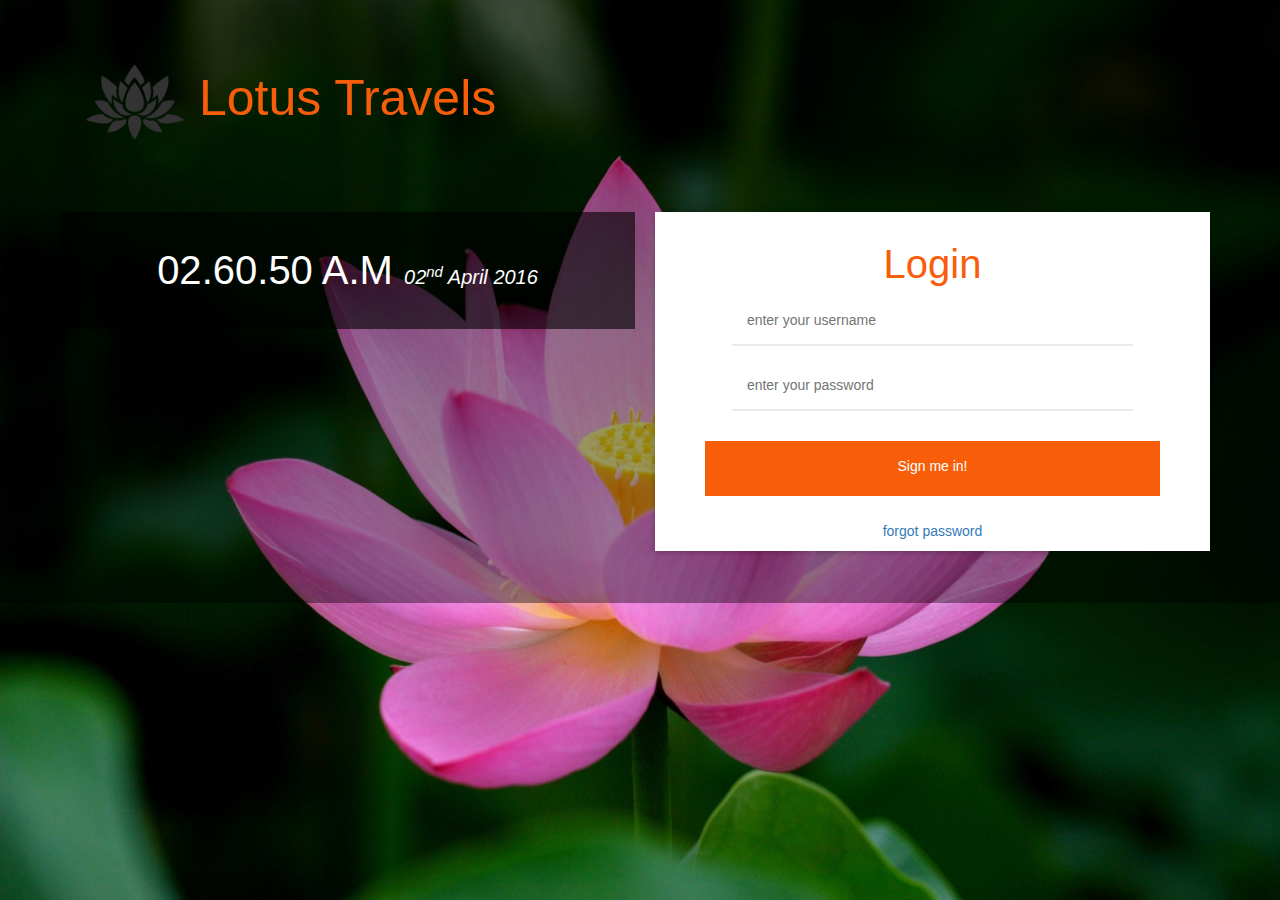
<file: public_html/lotus/index.html>
<!DOCTYPE html>
<html>
    <head>
        <title>Wellcome to Lotus Tours Manage Systerm</title>
        <!-- bootstrap -->
        <link href="css/bootstrap.css" rel="stylesheet">
        <link href="css/preloader.css" rel="stylesheet">
        <link href="font-awesome-4.6.3/css/font-awesome.css" rel="stylesheet">
        <link href="css/index.css" rel="stylesheet">
    </head>
    <body id="index">
       <div class="wrapper">
        <div class="container page-content">
            <div class="col-sm-12 header">
                <div class="row">    
                    <div class="col-sm-6 header-title">
                        
                        <p><img src="images/lotus-512.png" class="logo"> Lotus Travels</p>
                    </div>
                </div>
            </div>
            <br/>
            <div class="row">
                <div class="col-sm-6 notification-div">
                    <div class="time-date">
                        <p><span class="hours">02</span>.<span class="min">60</span>.<span>50</span> <span>A.M</span>
                        <i class="date"><span class="date">02<sup>nd</sup> <span class="month">April </span> <span>2016</span></i></p>
                    </div>
                    <!--
                    <div class="alert-box">
                            <a href="#">
                                <div class="notification">
                                    <i class="fa fa-cubes" aria-hidden="true"></i>
                                </div>
                            </a>
                        
                            <a href="#">
                                <div class="active-members">
                                    <i class="fa fa-cubes" aria-hidden="true"></i>
                                </div>
                            </a>
                        
                    </div>-->
                </div>
                <div class="col-sm-6">
                        <div id="logbox">
                          <form id="signup" method="post" action="/signup">
                            <h1>Login</h1>
                            <input name="user[email]" type="email" placeholder="enter your username" class="input pass"/>
                            <input name="user[password]" type="password" placeholder="enter your password" required="required" class="input pass"/>
                            <input type="submit" value="Sign me in!" class="inputButton"/>
                                    <div class="text-center">
                                        <a href="#" id="">forgot password</a>
                                    </div>
                            </form>
                        </div>
                </div>
            </div>
        </div>
      </div>       
    </body>
</html>
</file>
<file: css/style.css>
body{
	margin: 0;
	padding: 0;
	font-family: 'BenchNine', sans-serif;
}
li{
	list-style: none;
}
a:hover, a:visited, a{
	text-decoration: none;
}
h1, h2{
	text-transform: uppercase;
	font-weight: bold;
}


/*header area*/
.top-header{
	background: #fff !important;
	position: fixed;
	width: 100%;
	z-index: 99999;
}
.header-backup{
	width: 20px;
	height: 119px;
	background: transparent;
	margin:auto;
}
.top-header img.logo{
	margin-bottom: 15px;
	margin-top: 0;
	transition:all .5s ease 0s;
  -webkit-transition:all .5s ease 0s;
  -moz-transition:all .5s ease 0s;
  -o-transition:all .5s ease 0s;
  -ms-transition:all .5s ease 0s;
}
.navbar-default {
  background-color: transparent;
  border-color: transparent;
  margin-bottom: 0;
  margin-top: 8px;
  transition:all .5s ease 0s;
  -webkit-transition:all .5s ease 0s;
  -moz-transition:all .5s ease 0s;
  -o-transition:all .5s ease 0s;
  -ms-transition:all .5s ease 0s;
}
.nav-bar{
	margin-top: 27px;
}
.navbar-toggle span{
	color: #fff;
}
ul.nav{
	margin: 0;
	padding: 0;
}
.navbar-default .navbar-nav>li>a {
 	font-size: 24px;
	color: #000;
	text-transform: uppercase;
	transition: all .7s ease 0s;
	-webkit-transition: all .7s ease 0s;
	-moz-transition: all .7s ease 0s;
	-o-transition: all .7s ease 0s;
	-ms-transition: all .7s ease 0s;
	padding: 14px 15px;
	font-weight: bold;
}
.navbar-default .navbar-nav>li>a:hover{
	color: #999;
}
.navbar-default .navbar-toggle .icon-bar {
  background-color: #000;
}
li a.active{
	color: #42b3e5 !important;
}
.navbar-default .navbar-toggle {
  border-color: #fff;
  margin-top: 4px;
}



/*slider area*/
.slider-row{
	margin: 0;
	padding: 0;
}
.slider-wrapper{
	margin: 0;
	padding: 0 !important;
	background: #000 !important;
}
.carousel-caption h1{
	font-size: 157px;
	color: #fff;
	text-transform: uppercase;
	margin-bottom: 0;
}
.carousel-caption p{
	font-size: 40px;
	color: #fff;
	text-transform: uppercase;
	font-weight: bold;
	margin-top: 0;
}
.carousel-caption button{
	width: 240px;
	height: 60px;
	background: #3a9ecb;
	color: #fff;
	font-size: 30px;
	text-transform: uppercase;
	border:0;
	transition:all .5s ease 0s;
	-webkit-transition:all .5s ease 0s;
	-moz-transition:all .5s ease 0s;
	-o-transition:all .5s ease 0s;
	-ms-transition:all .5s ease 0s;
}
.carousel-caption button:hover{
	background: #2a2a2a;
}
.carousel-control{
	width: 5%;
}
.carousel-inner{
	background: -webkit-linear-gradient(left, #000 , blue); /* For Safari 5.1 to 6.0 */
	background: -o-linear-gradient(left, #000, blue); /* For Opera 11.1 to 12.0 */
	background: -moz-linear-gradient(left, #000, blue); /* For Firefox 3.6 to 15 */
	background: linear-gradient(to left, #000 , blue); /* Standard syntax */
}
.item{
	position: relative;
}
.carousel-caption {
	position: absolute;
	text-align: left;
	left: 12%;
    line-height: 1;
    top: 50%;
    margin-top: -100px;
}
.carousel-control .glyphicon-chevron-left, .carousel-control .icon-prev {
  font-size: 18px;
  padding: 5px;
  background: #fff;
  border-radius: 50%;
  color: transparent;
  margin-left: 0;
  margin-top: 50px;
}
.carousel-control .glyphicon-chevron-right, .carousel-control .icon-next {
  font-size: 18px;
  padding: 5px;
  background: #fff;
  border-radius: 50%;
  color: transparent;
  margin-right: 0;
  margin-top: 50px;
}

/*about area*/
.about h2{
	font-size: 90px;
	color: #42b3e5;
	margin-top: 50px;
}
.about h4{
	font-size: 24px;
	color: #737373;
	margin-bottom: 45px;
}
.about-img img{
	width: 100%;
}
.single-about-detail{
	position: relative;
}
.pentagon-text h1{
	font-size: 60px;
	color: #383838;
	margin-top: 0;
	transition: all .7s ease 0s;
	-webkit-transition: all .7s ease 0s;
	-moz-transition: all .7s ease 0s;
	-o-transition: all .7s ease 0s;
	-ms-transition: all .7s ease 0s;
	position: absolute;
	  left: 15%;
	  width: 50px;
	  top: -6%;
}
.pentagon-text {
  width: 70px;
  height: 52px;
  background: #fff;
  position: relative;
   top: -30px;
  left: 43%;
}
.pentagon-text:before {
  content: "";
  position: absolute;
  top: -15px;
  left: 0;
  width: 0;
  height: 0;
  border-left: 34px solid transparent;
  border-right: 35px solid transparent;
  border-bottom: 15px solid #fff;
}
.pentagon-text:after {
  content: "";
  position: absolute;
  bottom: -15px;
  left: 0;
  width: 0;
  height: 0px;
  border-left: 36px solid transparent;
  border-right: 34px solid transparent;
  border-top: 15px solid #fff;
}
.about-details{
	background: #2a2a2a;
	border-top: 2px solid #fff;
	transition: all .7s ease 0s;
	-webkit-transition: all .7s ease 0s;
	-moz-transition: all .7s ease 0s;
	-o-transition: all .7s ease 0s;
	-ms-transition: all .7s ease 0s;
}
.about-details h3{
	font-size: 36px;
	color: #fff;
	margin-top: 0;
}
.about-details p{
	font-size: 13px;
	color: #fff;
	font-family: 'Open Sans', sans-serif;
	padding: 0 25px;
	padding-bottom: 30px;
}
.single-about-detail:hover .about-details{
	background: #3a9dca;
}
.single-about-detail:hover .pentagon-text h1{
	color: #3a9dca;
}


/*service area*/
.service{
	background: url(../img/pattern.jpg);
	margin-top: 40px;
}
.service h2{
	font-size: 90px;
	color: #fff;
	margin-top: 70px;
	margin-bottom: 0;
}
.service h4{
	font-size: 24px;
	color: #fff;
	margin-top: 0;
	margin-bottom: 70px;
	display: block;
}
.single-service{
	text-align:center;
}
.single-service-img {
  width: 205px;
  height: 125px;
  padding-left:30px;
  position: relative;
}
.service-img {
  width: 205px;
  height: 125px;
  background: #3a9ecb;
  position: relative;
}
.single-service h3{
	margin-top: 10px;
	color: #fff;
	padding-bottom: 50px;
	position:relative;
}
.service-img img{
	position: absolute;
}


/*team section*/
.team{
	padding-bottom: 60px;
}
.team h2{
	font-size: 90px;
	color: #42b3e5;
	margin-top: 50px;
	margin-bottom: 0;
}
.team h4{
	font-size: 24px;
	color: #737373;
	margin-top: 0;
	margin-bottom: 45px;
}
.single-member{
	margin: 0;
	padding: 0;
}
.person img{
	width: 100%;
}
.person-detail{
	padding:10px;
	background: #3a9cc8;
	position: relative;
	transition: all .7s ease 0s;
	-webkit-transition: all .7s ease 0s;
	-moz-transition: all .7s ease 0s;
	-o-transition: all .7s ease 0s;
	-ms-transition: all .7s ease 0s;
}
.arrow-top{
	position: absolute;
	width: 20px;
	height: 20px;
	background: #3ba0cc;
	transform:rotate(45deg);
	-webkit-transform:rotate(45deg);
	-moz-transform:rotate(45deg);
	-o-transform:rotate(45deg);
	-ms-transform:rotate(45deg);
	bottom: -10px;
  	left: 46%;
  	transition: all .7s ease 0s;
	-webkit-transition: all .7s ease 0s;
	-moz-transition: all .7s ease 0s;
	-o-transition: all .7s ease 0s;
	-ms-transition: all .7s ease 0s;
}
.arrow-bottom{
	position: absolute;
	width: 20px;
	height: 20px;
	background: #3ba0cc;
	transform:rotate(45deg);
	-webkit-transform:rotate(45deg);
	-moz-transform:rotate(45deg);
	-o-transform:rotate(45deg);
	-ms-transform:rotate(45deg);
	top: -9px;
  	left: 46%;
  	transition: all .7s ease 0s;
	-webkit-transition: all .7s ease 0s;
	-moz-transition: all .7s ease 0s;
	-o-transition: all .7s ease 0s;
	-ms-transition: all .7s ease 0s;
}
.person-detail h3{
	font-size: 30px;
	color: #fff;
}
.person-detail p{
	font-size: 13px;
	color: #fff;
	font-family: 'Open Sans', sans-serif;
}
.single-member:hover .person-detail{
	background: #2a2a2a;
}
.single-member:hover .arrow-top{
	background: #2a2a2a;
}
.single-member:hover .arrow-bottom{
	background: #2a2a2a;
}


/*contact section*/
.contact-caption{
	background: #3a9dca;
}
.contact-heading h2{
	color: #fff;
	font-size: 90px;
}
.contact-info{
	padding-left: 40px;
}
.contact-info h3{
	padding-left: 0;
	font-size: 30px;
	color: #fff;
	text-transform: uppercase;
	font-weight: bold;
	border-bottom: 1px solid #13849c;
	padding-bottom: 12px;
	margin-bottom: 0;
}
.contact-form h3{
	padding-left: 0;
	font-size: 30px;
	color: #fff;
	text-transform: uppercase;
	font-weight: bold;
	border-bottom: 1px solid #13849c;
	padding-bottom: 12px;
	margin-bottom: 0;
}
.contact-info ul{
	margin: 0;
	padding: 0;
}
.contact-info ul li{
	font-family: 'Open Sans', sans-serif;
	font-size: 14px;
	color: #fff;
}
.contact-info i.fa{
	font-size: 16px;
  	padding-right: 12px;
  	width: 25px;
  	height: 38px;
}
.contact-info ul li span{
	font-weight: bold;
}
.contact-form input{
	width: 100%;
	height: 40px;
	background: #fff;
	font-size: 13px;
	color: #084a5c;
	font-family: 'Open Sans', sans-serif;
	padding: 12px;
	border:0;
	margin-bottom: 12px;
}
.contact-form textarea{
	font-family: 'Open Sans', sans-serif;
	padding:12px;
	width: 100%;
	height: 140px;
	border:0;
	margin-bottom: 12px;
}
.info-detail{
	border-top: 1px solid #53cde5;
	padding-top: 15px;
}
.form{
	border-top: 1px solid #53cde5;
	padding-top: 15px;
	text-align: right;
}
.contact-form input.submit-btn{
	width: 180px;
	height: 50px;
	float: right;
	font-size: 24px;
	color: #fff;
	background: url(../img/btn-bg.jpg);
	background-repeat: no-repeat;
	padding: 0;
	font-family: 'BenchNine', sans-serif;
	font-weight: bold;
	
}
.contact-form{
	padding-right: 40px;
}

/*gmap*/
#map{
	height: 830px;
}
.map{
	position: relative;
	overflow: hidden;
}
.contact{
	position: absolute;
	width: 100%;
	height: 830px;
	margin-top: 0px;
	left: 0;
	margin-top: -830px;
	background: rgba(0, 0, 0, 0.51);
}
.contact-caption{
	margin-top: 120px;
}

/*footer*/
.footer-para{
	margin: 0;
	padding: 0;
}
.footer p{
	font-size: 12px;
	color: #000;
	font-family: 'Open Sans', sans-serif;
	font-weight: 300;
	margin: 0;
	padding: 25px 0;

}
.footer a i.fa{
	font-size: 24px;
	color: #b1b1b1;
	padding: 22px 10px;
}
.footer a i.fa:hover{
	color: #42b3e5;
}

.carousel-inner{
	position: relative;
}



/*======================css for carousel=========================*/
.carousel-fade .carousel-inner .item {
  opacity: 0;
  transition-property: opacity;
}

.carousel-fade .carousel-inner .active {
  opacity: 1;
}

.carousel-fade .carousel-inner .active.left,
.carousel-fade .carousel-inner .active.right {
  left: 0;
  opacity: 0;
  z-index: 1;
}

.carousel-fade .carousel-inner .next.left,
.carousel-fade .carousel-inner .prev.right {
  opacity: 1;
}

.carousel-fade .carousel-control {
  	z-index: 2;
    opacity: 1;
    background-image: linear-gradient(to right,rgba(0,0,0,.0001) 0,rgba(0, 0, 0, 0) 100%);
}
@media all and (transform-3d), (-webkit-transform-3d) {
    .carousel-fade .carousel-inner > .item.next,
    .carousel-fade .carousel-inner > .item.active.right {
      opacity: 0;
      -webkit-transform: translate3d(0, 0, 0);
              transform: translate3d(0, 0, 0);
    }
    .carousel-fade .carousel-inner > .item.prev,
    .carousel-fade .carousel-inner > .item.active.left {
      opacity: 0;
      -webkit-transform: translate3d(0, 0, 0);
              transform: translate3d(0, 0, 0);
    }
    .carousel-fade .carousel-inner > .item.next.left,
    .carousel-fade .carousel-inner > .item.prev.right,
    .carousel-fade .carousel-inner > .item.active {
      opacity: 1;
      -webkit-transform: translate3d(0, 0, 0);
              transform: translate3d(0, 0, 0);
    }
}

/* just for demo purpose */
    html,
    body,
    .carousel,
    .carousel-inner,
    .carousel-inner .item {
      height: 100%;
    }


/******************************
responsive area
********************************/

/* md */
@media (min-width: 992px) and (max-width: 1199px) {
	.navbar-default .navbar-nav>li>a {
	  font-size: 20px;
	  padding: 14px 12px;
	}
	.carousel-caption h1 {
  		font-size: 120px;
  	}
  	.carousel-caption p {
  		font-size: 32px;
  	}
  	.carousel-caption button {
	  width: 215px;
	  height: 55px;
	  font-size: 26px;
	}
	h2 {
  		font-size: 75px !important;
  	}
  	h4 {
  		font-size: 22px !important;
  	}
  	.person-detail h3 {
  		font-size: 26px;
  	}
  	.person-detail p {
  		font-size: 12px;
  	}

}

/* sm */
@media (min-width: 768px) and (max-width: 991px) {
	.navbar-default .navbar-nav>li>a {
	  font-size: 16px;
	  padding: 10px 8px;
	}
	.carousel-caption h1 {
  		font-size: 90px;
  	}
  	.carousel-caption p {
  		font-size: 30px;
  	}
  	.carousel-caption button {
		 width: 180px;
		 height: 50px;
		 background: #3a9ecb;
		 color: #fff;
		 font-size: 22px;
	}
	h2 {
  		font-size: 70px !important;
  	}
  	h4 {
  		font-size: 18px !important;
  	}
  	#map{
		height: 1050px;
	}
	.contact{
		margin-top:-1050px;
		height: 1050px;
	}
	.contact-caption {
	 margin-top: 110px;
	}
}

/* xs */
@media (min-width: 480px) and (max-width: 767px) {
	.header-logo img{
	  margin-top: 20px;
	}
	.navbar-default .navbar-nav>li>a {
	  font-size: 20px;
	}
	.carousel-caption {
	    margin-top: -110px;
	}
	.carousel-caption h1 {
  		font-size: 75px;
  	}
  	.carousel-caption p {
  		font-size: 25px;
  	}
  	.carousel-caption button {
	  width: 160px;
	  height: 40px;
	  font-size: 20px;
	}
	#map{
		height: 1120px;
	}
	.contact{
		height: 1120px;
		margin-top: -1120px;
	}
	h2 {
	  font-size: 70px !important;
	}
	h4{
  		font-size: 21px !important;
  	}
	.contact-info ul {
	  margin-left: 4px;
	}
	.contact-info i.fa {
	  width: 25px;
	}
	.contact-caption {
	  margin-top: 140px;
	}
}

/* XS Portrait */
@media (max-width: 479px) {
	.top-header img.logo {
	  margin: 20px 10px;
	}
	.header-logo{
		margin-top: 20px !important;
	}
	.navbar-default .navbar-toggle {
		 border-color: #fff;
		 margin-top: -7px;
		 right: 10%;
	}
	.navbar-default .navbar-nav>li>a {
	  font-size: 16px;
	  text-align: left;
	}
	.header-backup{
		  height: 80px;
	}
	.carousel-caption {
	    margin-top: -60px;
	}
	.carousel-caption h1 {
  		  font-size: 20px;
  	}
  	.carousel-caption p {
  		font-size: 12px;
  	}
	.carousel-caption button {
	  width: 90px;
	  height: 23px;
	  font-size: 16px;
	}
	.carousel-control .glyphicon-chevron-right, .carousel-control .icon-next {
	  margin-top: 30px;
	}
	.carousel-control .glyphicon-chevron-left, .carousel-control .icon-prev {
	  margin-top: 30px;
	}
	.about h2 {
	  font-size: 50px;
	  color: #42b3e5;
	  margin-top: 30px;
	}
	.service h2 {
	  font-size: 50px;
	  margin-top: 40px;
	}
	.team h2 {
	  font-size: 50px;
	  margin-top: 40px;
	}
	h4 {
	  font-size: 18px !important;
	}
	.contact-caption{
		margin-top: 38%;
	}
	#map{
		height: 950px;
	}
	.contact{
		height: 950px;
		margin-top: -950px;
	}
	.contact-heading h2 {
	  font-size: 50px;
	  text-align: left;
	  margin-left: 15px;
	}
	.contact-info h3 {
	  margin-left: 8px;
	  font-size: 25px;
	  padding-bottom: 8px;
	}
	.info-detail {
	  margin-left: 8px;
	}
	.contact-info ul li {
	  font-size: 10px;
	}
	.contact-info i.fa {
	  font-size: 13px;
	  width: 20px;
	  height: 18px;
	}
	.contact-info, .contact-form{
		padding: 10px;
	}
	.contact-form h3 {
	  font-size: 25px;
	  padding-bottom: 8px;
	  margin-bottom: 0;
	  margin-right: 0px;
	}
	.footer a i.fa {
	  font-size: 18px;
	  padding: 25px 7px;
	}
	.footer p {
  		font-size: 10px;
  	}
}
</file>
<file: launch/css/styles.css>
/*
Author: WebThemez
Author URL: http://webthemez.com
License: Creative Commons Attribution 3.0 Unported
License URL: http://creativecommons.org/licenses/by/3.0/
*/
@import url(http://fonts.googleapis.com/css?family=Open+Sans:400,800,600);
@import url(http://fonts.googleapis.com/css?family=Lobster+Two:700);
body {
	color:#FFF; 
	font-family: 'Open Sans', sans-serif;
	min-width:960px;
	top:0;
	left:0;
	position:absolute;
	height:100%;
	width:100%;
	margin:0;
	background-size:cover;
}
.ie body {
	filter: dropshadow(color=#000000, offx=0, offy=1);	
}
h1 {
	font-size:68px;
	letter-spacing:-2px;  
	text-align:center; 
	padding-top:30px;
	font-weight:700;
	font-family: 'Lobster Two', cursive;
	text-shadow: 2px 2px rgba(12, 11, 11, 0.56);
}
.ie h1 {
	filter: dropshadow(color=#000000, offx=0, offy=3);
	padding-bottom:12px;	
} 
.ie h2 {
	filter: dropshadow(color=#000000, offx=0, offy=3);
}
h3 {
	font-size:25px;
	margin:0.2em 0; 
}
.ie h3 {
	filter: dropshadow(color=#000000, offx=0, offy=3);
}
h4 {
	margin-bottom:5px;	
}
p, pre {
	margin:0 0 10px 0; 
}
code {
	text-transform:uppercase !important;
	color:#EEE;	
	border-bottom:1px dotted #666;
}
small {
	background:url(../images/alpha.png);
	background:rgba(0, 0, 0, 0.8) url();	
	border:1px solid #111;
	font-size:15px;
	padding:0 5px;
}
a {
	color: rgba(255, 255, 255, 0.57);
	text-decoration:none;	
}
a:hover {
	color:#BBB;	
} 
#Header {
margin-bottom: 62px;
position: relative;
width: 100%;
height: 110px;
line-height: 110px;
z-index: 1;
}
.wrapper {
margin: 0 auto;
position: relative;
width: 920px;
z-index: 1;
}
#socialIcons {
display:block;
}
#socialIcons ul {
margin: 0px; 
padding:0px;
text-align: center;
}
#socialIcons ul li {
margin-right: 5px;
height: 34px;
line-height: 34px;
list-style-type: none;
display: inline-block; 
}
#socialIcons ul li a{
width:34px;
height:34px; 
display: inline-block;
}
.twitterIcon, .facebookIcon, .linkedInIcon, .pintrestIcon{
background: url('../images/social-icons.png') -74px 0px;
}
.facebookIcon{
background-position: 10px 0px;
}
.linkedInIcon{
background-position: -245px 0px;
}
.pintrestIcon{
background-position: -331px 0px;
}
.tempBy{
display:block;
text-align:center;
margin-top:40px;
}
#Content h2 {
display: inline-block;
margin: 25px 0 45px;
padding: 0px;
text-align: center;
font-size: 28px; 
font-weight: 300;
color: #fff;
line-height: 36px;
}
#WindowSlide {
margin: 0 auto;
position: relative;
width: 634px;
height: 170px;
display: block;
overflow: hidden;
}
#Mail {
position: absolute;
width: 634px;
top: 0px;
left: 0px;
}
#Content h3 {
text-align: center;
font-size: 20px;
font-weight: normal;
display: block;
clear: both;
}

#subscribe p{
text-align:center;
}
#subscribe input {
background: rgba(255, 255, 255, 0.52);
color: #000; 
vertical-align: middle;
width: 293px;
border: 1px solid rgba(255, 255, 255, 0.76);
padding: 0 10px;
height: 40px;
}
#subscribe input[type="button"]{
background: rgba(255, 255, 255, 1);
width: auto;
padding: 0px 25px;
cursor: pointer;
margin-left: -5px;
font-weight: bold; 
height: 42px;
display: inline-block;
}


.callback,
.simple {
  font-size: 20px;
  background: #27ae60;
  padding: 0.5em 0.7em;
  color: #ecf0f1;
  margin-bottom: 50px;
  -webkit-transition: background 0.5s ease-out;
  transition: background 0.5s ease-out;
}
.callback{
  cursor: pointer;
}
.ended {
  background: #c0392b;
}
.countdown {
text-align:center;
}
.intro{
font-size:22px;
font-weight:normal;
margin-bottom:30px;
}
.styled{
  margin-bottom: 30px;
}
.styled div {
display: inline-block;
font-size: 80px;
font-weight: 900;
text-align: center;
margin: 0 1px;
width: 136px;
padding: 10px 30px 53px; 
height: 100px;
background:rgba(255, 255, 255, 0.0);
text-shadow: none;
vertical-align: middle; 
border-right:1px solid rgba(255, 255, 255, 0.36);
text-shadow: 2px 2px rgba(12, 11, 11, 0.56);
}
.styled div:last-child{
border:none;
}
#overlay{ 
background: rgba(0, 0, 0, 0.04) url(../images/overlays/06.png) top left repeat;
background:rgba(0, 0, 0, 0.14);
position: fixed;
top: 0px;
width: 100%;
bottom: 0px;
opacity:0.8;
}
/* IE7 inline-block hack */
*+html .styled div{
  display: inline;
  zoom: 1;
}
.styled div:first-child {
  margin-left: 0;
}
.styled div span {
display: block;
border-top: 1px solid rgba(255, 255, 255, 0.36);
padding-top: 3px;
font-size: 21px;
font-weight: 400;
text-align: center;
}
footer{
width:100%;
height:30px;
background:rgba(0, 0, 0, 0.64);
position:absolute;
bottom:0px;
}
footer span{
float:right;
margin:10px;
}
@media(max-width:768px){
	body {
	min-width: initial !important;
	}
	.wrapper{width:100%;}
	.styled div {
	  margin-bottom:10px; 
	}
}
@media(max-width:420px){
	h1{
	float:initial;
	text-align: center;
	margin-left:0px;
	margin-bottom:0px;
	}
	.styled div {
	  margin-bottom:10px;
	  font-size: 40px;
	  font-weight: normal; 
	  text-align: center;
	  width:80px; 
	  border-radius:80px; 
	  height:80px;  
	}
	#Content h2 {
	margin: 0px 0px 0px 0px;
	padding: 0px;
	text-align: center;
	font-size: 29px;
	font-weight: 300;
	}
	.styled {
	margin-bottom: 30px;
	}
	#subscribe input[type="button"]{
	margin-top:10px;
	}
	#subscribe input{
	width:80%;
	}
	footer{
	position:relative !important;
	}
}
</file>
<file: public_html/css/style.css>
body{
	margin: 0;
	padding: 0;
	font-family: 'BenchNine', sans-serif;
}
li{
	list-style: none;
}
a:hover, a:visited, a{
	text-decoration: none;
}
h1, h2{
	text-transform: uppercase;
	font-weight: bold;
}


/*header area*/
.top-header{
	background: #fff !important;
	position: fixed;
	width: 100%;
	z-index: 99999;
}
.header-backup{
	width: 20px;
	height: 119px;
	background: transparent;
	margin:auto;
}
.top-header img.logo{
	margin-bottom: 15px;
	margin-top: 0;
	transition:all .5s ease 0s;
  -webkit-transition:all .5s ease 0s;
  -moz-transition:all .5s ease 0s;
  -o-transition:all .5s ease 0s;
  -ms-transition:all .5s ease 0s;
}
.navbar-default {
  background-color: transparent;
  border-color: transparent;
  margin-bottom: 0;
  margin-top: 8px;
  transition:all .5s ease 0s;
  -webkit-transition:all .5s ease 0s;
  -moz-transition:all .5s ease 0s;
  -o-transition:all .5s ease 0s;
  -ms-transition:all .5s ease 0s;
}
.nav-bar{
	margin-top: 27px;
}
.navbar-toggle span{
	color: #fff;
}
ul.nav{
	margin: 0;
	padding: 0;
}
.navbar-default .navbar-nav>li>a {
 	font-size: 24px;
	color: #000;
	text-transform: uppercase;
	transition: all .7s ease 0s;
	-webkit-transition: all .7s ease 0s;
	-moz-transition: all .7s ease 0s;
	-o-transition: all .7s ease 0s;
	-ms-transition: all .7s ease 0s;
	padding: 14px 15px;
	font-weight: bold;
}
.navbar-default .navbar-nav>li>a:hover{
	color: #999;
}
.navbar-default .navbar-toggle .icon-bar {
  background-color: #000;
}
li a.active{
	color: #42b3e5 !important;
}
.navbar-default .navbar-toggle {
  border-color: #fff;
  margin-top: 4px;
}



/*slider area*/
.slider-row{
	margin: 0;
	padding: 0;
}
.slider-wrapper{
	margin: 0;
	padding: 0 !important;
	background: #000 !important;
}
.carousel-caption h1{
	font-size: 157px;
	color: #fff;
	text-transform: uppercase;
	margin-bottom: 0;
}
.carousel-caption p{
	font-size: 40px;
	color: #fff;
	text-transform: uppercase;
	font-weight: bold;
	margin-top: 0;
}
.carousel-caption button{
	width: 240px;
	height: 60px;
	background: #3a9ecb;
	color: #fff;
	font-size: 30px;
	text-transform: uppercase;
	border:0;
	transition:all .5s ease 0s;
	-webkit-transition:all .5s ease 0s;
	-moz-transition:all .5s ease 0s;
	-o-transition:all .5s ease 0s;
	-ms-transition:all .5s ease 0s;
}
.carousel-caption button:hover{
	background: #2a2a2a;
}
.carousel-control{
	width: 5%;
}
.carousel-inner{
	background: -webkit-linear-gradient(left, #000 , blue); /* For Safari 5.1 to 6.0 */
	background: -o-linear-gradient(left, #000, blue); /* For Opera 11.1 to 12.0 */
	background: -moz-linear-gradient(left, #000, blue); /* For Firefox 3.6 to 15 */
	background: linear-gradient(to left, #000 , blue); /* Standard syntax */
}
.item{
	position: relative;
}
.carousel-caption {
	position: absolute;
	text-align: left;
	left: 12%;
    line-height: 1;
    top: 50%;
    margin-top: -100px;
}
.carousel-control .glyphicon-chevron-left, .carousel-control .icon-prev {
  font-size: 18px;
  padding: 5px;
  background: #fff;
  border-radius: 50%;
  color: transparent;
  margin-left: 0;
  margin-top: 50px;
}
.carousel-control .glyphicon-chevron-right, .carousel-control .icon-next {
  font-size: 18px;
  padding: 5px;
  background: #fff;
  border-radius: 50%;
  color: transparent;
  margin-right: 0;
  margin-top: 50px;
}

/*about area*/
.about h2{
	font-size: 90px;
	color: #42b3e5;
	margin-top: 50px;
}
.about h4{
	font-size: 24px;
	color: #737373;
	margin-bottom: 45px;
}
.about-img img{
	width: 100%;
}
.single-about-detail{
	position: relative;
}
.pentagon-text h1{
	font-size: 60px;
	color: #383838;
	margin-top: 0;
	transition: all .7s ease 0s;
	-webkit-transition: all .7s ease 0s;
	-moz-transition: all .7s ease 0s;
	-o-transition: all .7s ease 0s;
	-ms-transition: all .7s ease 0s;
	position: absolute;
	  left: 15%;
	  width: 50px;
	  top: -6%;
}
.pentagon-text {
  width: 70px;
  height: 52px;
  background: #fff;
  position: relative;
   top: -30px;
  left: 43%;
}
.pentagon-text:before {
  content: "";
  position: absolute;
  top: -15px;
  left: 0;
  width: 0;
  height: 0;
  border-left: 34px solid transparent;
  border-right: 35px solid transparent;
  border-bottom: 15px solid #fff;
}
.pentagon-text:after {
  content: "";
  position: absolute;
  bottom: -15px;
  left: 0;
  width: 0;
  height: 0px;
  border-left: 36px solid transparent;
  border-right: 34px solid transparent;
  border-top: 15px solid #fff;
}
.about-details{
	background: #2a2a2a;
	border-top: 2px solid #fff;
	transition: all .7s ease 0s;
	-webkit-transition: all .7s ease 0s;
	-moz-transition: all .7s ease 0s;
	-o-transition: all .7s ease 0s;
	-ms-transition: all .7s ease 0s;
}
.about-details h3{
	font-size: 36px;
	color: #fff;
	margin-top: 0;
}
.about-details p{
	font-size: 13px;
	color: #fff;
	font-family: 'Open Sans', sans-serif;
	padding: 0 25px;
	padding-bottom: 30px;
}
.single-about-detail:hover .about-details{
	background: #3a9dca;
}
.single-about-detail:hover .pentagon-text h1{
	color: #3a9dca;
}


/*service area*/
.service{
	background: url(../img/pattern.jpg);
	background-repeat: repeat-y;
	margin-top: 40px;
}
.service h2{
	font-size: 90px;
	color: #fff;
	margin-top: 70px;
	margin-bottom: 0;
}
.service h4{
	font-size: 24px;
	color: #fff;
	margin-top: 0;
	margin-bottom: 70px;
	display: block;
}
.single-service{
	text-align:center;
}
.single-service-img {
  width: 205px;
  height: 125px;
  padding-left:30px;
  position: relative;
}
.service-img {
  width: 205px;
  height: 125px;
  background: #3a9ecb;
  position: relative;
}
.single-service h3{
	margin-top: 10px;
	color: #fff;
	padding-bottom: 50px;
	position:relative;
}
.service-img img{
	position: absolute;
}


/*team section*/
.team{
	padding-bottom: 60px;
}
.team h2{
	font-size: 90px;
	color: #42b3e5;
	margin-top: 50px;
	margin-bottom: 0;
}
.team h4{
	font-size: 24px;
	color: #737373;
	margin-top: 0;
	margin-bottom: 45px;
}
.single-member{
	margin: 0;
	padding: 0;
}
.person img{
	width: 100%;
}
.person-detail{
	padding:10px;
	background: #3a9cc8;
	position: relative;
	transition: all .7s ease 0s;
	-webkit-transition: all .7s ease 0s;
	-moz-transition: all .7s ease 0s;
	-o-transition: all .7s ease 0s;
	-ms-transition: all .7s ease 0s;
}
.arrow-top{
	position: absolute;
	width: 20px;
	height: 20px;
	background: #3ba0cc;
	transform:rotate(45deg);
	-webkit-transform:rotate(45deg);
	-moz-transform:rotate(45deg);
	-o-transform:rotate(45deg);
	-ms-transform:rotate(45deg);
	bottom: -10px;
  	left: 46%;
  	transition: all .7s ease 0s;
	-webkit-transition: all .7s ease 0s;
	-moz-transition: all .7s ease 0s;
	-o-transition: all .7s ease 0s;
	-ms-transition: all .7s ease 0s;
}
.arrow-bottom{
	position: absolute;
	width: 20px;
	height: 20px;
	background: #3ba0cc;
	transform:rotate(45deg);
	-webkit-transform:rotate(45deg);
	-moz-transform:rotate(45deg);
	-o-transform:rotate(45deg);
	-ms-transform:rotate(45deg);
	top: -9px;
  	left: 46%;
  	transition: all .7s ease 0s;
	-webkit-transition: all .7s ease 0s;
	-moz-transition: all .7s ease 0s;
	-o-transition: all .7s ease 0s;
	-ms-transition: all .7s ease 0s;
}
.person-detail h3{
	font-size: 30px;
	color: #fff;
}
.person-detail p{
	font-size: 13px;
	color: #fff;
	font-family: 'Open Sans', sans-serif;
}
.single-member:hover .person-detail{
	background: #2a2a2a;
}
.single-member:hover .arrow-top{
	background: #2a2a2a;
}
.single-member:hover .arrow-bottom{
	background: #2a2a2a;
}


/*contact section*/
.contact-caption{
	background: #3a9dca;
}
.contact-heading h2{
	color: #fff;
	font-size: 90px;
}
.contact-info{
	padding-left: 40px;
}
.contact-info h3{
	padding-left: 0;
	font-size: 30px;
	color: #fff;
	text-transform: uppercase;
	font-weight: bold;
	border-bottom: 1px solid #13849c;
	padding-bottom: 12px;
	margin-bottom: 0;
}
.contact-form h3{
	padding-left: 0;
	font-size: 30px;
	color: #fff;
	text-transform: uppercase;
	font-weight: bold;
	border-bottom: 1px solid #13849c;
	padding-bottom: 12px;
	margin-bottom: 0;
}
.contact-info ul{
	margin: 0;
	padding: 0;
}
.contact-info ul li{
	font-family: 'Open Sans', sans-serif;
	font-size: 14px;
	color: #fff;
}
.contact-info i.fa{
	font-size: 16px;
  	padding-right: 12px;
  	width: 25px;
  	height: 38px;
}
.contact-info ul li span{
	font-weight: bold;
}
.contact-form input{
	width: 100%;
	height: 40px;
	background: #fff;
	font-size: 13px;
	color: #084a5c;
	font-family: 'Open Sans', sans-serif;
	padding: 12px;
	border:0;
	margin-bottom: 12px;
}
.contact-form textarea{
	font-family: 'Open Sans', sans-serif;
	padding:12px;
	width: 100%;
	height: 140px;
	border:0;
	margin-bottom: 12px;
}
.info-detail{
	border-top: 1px solid #53cde5;
	padding-top: 15px;
}
.form{
	border-top: 1px solid #53cde5;
	padding-top: 15px;
	text-align: right;
}
.contact-form input.submit-btn{
	width: 180px;
	height: 50px;
	float: right;
	font-size: 24px;
	color: #fff;
	background: url(../img/btn-bg.jpg);
	background-repeat: no-repeat;
	padding: 0;
	font-family: 'BenchNine', sans-serif;
	font-weight: bold;
	
}
.contact-form{
	padding-right: 40px;
}

/*gmap*/
#map{
	height: 830px;
}
.map{
	position: relative;
	overflow: hidden;
}
.contact{
	position: absolute;
	width: 100%;
	height: 830px;
	margin-top: 0px;
	left: 0;
	margin-top: -830px;
	background: rgba(0, 0, 0, 0.51);
}
.contact-caption{
	margin-top: 120px;
}

/*footer*/
.footer-para{
	margin: 0;
	padding: 0;
}
.footer p{
	font-size: 12px;
	color: #000;
	font-family: 'Open Sans', sans-serif;
	font-weight: 300;
	margin: 0;
	padding: 25px 0;

}
.footer a i.fa{
	font-size: 24px;
	color: #b1b1b1;
	padding: 22px 10px;
}
.footer a i.fa:hover{
	color: #42b3e5;
}

.carousel-inner{
	position: relative;
}



/*======================css for carousel=========================*/
.carousel-fade .carousel-inner .item {
  opacity: 0;
  transition-property: opacity;
}

.carousel-fade .carousel-inner .active {
  opacity: 1;
}

.carousel-fade .carousel-inner .active.left,
.carousel-fade .carousel-inner .active.right {
  left: 0;
  opacity: 0;
  z-index: 1;
}

.carousel-fade .carousel-inner .next.left,
.carousel-fade .carousel-inner .prev.right {
  opacity: 1;
}

.carousel-fade .carousel-control {
  	z-index: 2;
    opacity: 1;
    background-image: linear-gradient(to right,rgba(0,0,0,.0001) 0,rgba(0, 0, 0, 0) 100%);
}
@media all and (transform-3d), (-webkit-transform-3d) {
    .carousel-fade .carousel-inner > .item.next,
    .carousel-fade .carousel-inner > .item.active.right {
      opacity: 0;
      -webkit-transform: translate3d(0, 0, 0);
              transform: translate3d(0, 0, 0);
    }
    .carousel-fade .carousel-inner > .item.prev,
    .carousel-fade .carousel-inner > .item.active.left {
      opacity: 0;
      -webkit-transform: translate3d(0, 0, 0);
              transform: translate3d(0, 0, 0);
    }
    .carousel-fade .carousel-inner > .item.next.left,
    .carousel-fade .carousel-inner > .item.prev.right,
    .carousel-fade .carousel-inner > .item.active {
      opacity: 1;
      -webkit-transform: translate3d(0, 0, 0);
              transform: translate3d(0, 0, 0);
    }
}

/* just for demo purpose */
    html,
    body,
    .carousel,
    .carousel-inner,
    .carousel-inner .item {
      height: 100%;
    }


/******************************
responsive area
********************************/

/* md */
@media (min-width: 992px) and (max-width: 1199px) {
	.navbar-default .navbar-nav>li>a {
	  font-size: 20px;
	  padding: 14px 12px;
	}
	.carousel-caption h1 {
  		font-size: 120px;
  	}
  	.carousel-caption p {
  		font-size: 32px;
  	}
  	.carousel-caption button {
	  width: 215px;
	  height: 55px;
	  font-size: 26px;
	}
	h2 {
  		font-size: 75px !important;
  	}
  	h4 {
  		font-size: 22px !important;
  	}
  	.person-detail h3 {
  		font-size: 26px;
  	}
  	.person-detail p {
  		font-size: 12px;
  	}

}

/* sm */
@media (min-width: 768px) and (max-width: 991px) {
	.navbar-default .navbar-nav>li>a {
	  font-size: 16px;
	  padding: 10px 8px;
	}
	.carousel-caption h1 {
  		font-size: 90px;
  	}
  	.carousel-caption p {
  		font-size: 30px;
  	}
  	.carousel-caption button {
		 width: 180px;
		 height: 50px;
		 background: #3a9ecb;
		 color: #fff;
		 font-size: 22px;
	}
	h2 {
  		font-size: 70px !important;
  	}
  	h4 {
  		font-size: 18px !important;
  	}
  	#map{
		height: 1050px;
	}
	.contact{
		margin-top:-1050px;
		height: 1050px;
	}
	.contact-caption {
	 margin-top: 110px;
	}
}

/* xs */
@media (min-width: 480px) and (max-width: 767px) {
	.header-logo img{
	  margin-top: 20px;
	}
	.navbar-default .navbar-nav>li>a {
	  font-size: 20px;
	}
	.carousel-caption {
	    margin-top: -110px;
	}
	.carousel-caption h1 {
  		font-size: 75px;
  	}
  	.carousel-caption p {
  		font-size: 25px;
  	}
  	.carousel-caption button {
	  width: 160px;
	  height: 40px;
	  font-size: 20px;
	}
	#map{
		height: 1120px;
	}
	.contact{
		height: 1120px;
		margin-top: -1120px;
	}
	h2 {
	  font-size: 70px !important;
	}
	h4{
  		font-size: 21px !important;
  	}
	.contact-info ul {
	  margin-left: 4px;
	}
	.contact-info i.fa {
	  width: 25px;
	}
	.contact-caption {
	  margin-top: 140px;
	}
}

/* XS Portrait */
@media (max-width: 479px) {
	.top-header img.logo {
	  margin: 20px 10px;
	}
	.header-logo{
		margin-top: 20px !important;
	}
	.navbar-default .navbar-toggle {
		 border-color: #fff;
		 margin-top: -7px;
		 right: 10%;
	}
	.navbar-default .navbar-nav>li>a {
	  font-size: 16px;
	  text-align: left;
	}
	.header-backup{
		  height: 80px;
	}
	.carousel-caption {
	    margin-top: -60px;
	}
	.carousel-caption h1 {
  		  font-size: 20px;
  	}
  	.carousel-caption p {
  		font-size: 12px;
  	}
	.carousel-caption button {
	  width: 90px;
	  height: 23px;
	  font-size: 16px;
	}
	.carousel-control .glyphicon-chevron-right, .carousel-control .icon-next {
	  margin-top: 30px;
	}
	.carousel-control .glyphicon-chevron-left, .carousel-control .icon-prev {
	  margin-top: 30px;
	}
	.about h2 {
	  font-size: 50px;
	  color: #42b3e5;
	  margin-top: 30px;
	}
	.service h2 {
	  font-size: 50px;
	  margin-top: 40px;
	}
	.team h2 {
	  font-size: 50px;
	  margin-top: 40px;
	}
	h4 {
	  font-size: 18px !important;
	}
	.contact-caption{
		margin-top: 38%;
	}
	#map{
		height: 950px;
	}
	.contact{
		height: 950px;
		margin-top: -950px;
	}
	.contact-heading h2 {
	  font-size: 50px;
	  text-align: left;
	  margin-left: 15px;
	}
	.contact-info h3 {
	  margin-left: 8px;
	  font-size: 25px;
	  padding-bottom: 8px;
	}
	.info-detail {
	  margin-left: 8px;
	}
	.contact-info ul li {
	  font-size: 10px;
	}
	.contact-info i.fa {
	  font-size: 13px;
	  width: 20px;
	  height: 18px;
	}
	.contact-info, .contact-form{
		padding: 10px;
	}
	.contact-form h3 {
	  font-size: 25px;
	  padding-bottom: 8px;
	  margin-bottom: 0;
	  margin-right: 0px;
	}
	.footer a i.fa {
	  font-size: 18px;
	  padding: 25px 7px;
	}
	.footer p {
  		font-size: 10px;
  	}
}
</file>
<file: public_html/lotus/css/preloader.css>
/*
    Index Perloader
*/

.preloader{
    position:absolute;
    top: 0;
    left: 0;
    width:100%;
    height: 100vh;
    z-index: 1000;
    overflow: hidden;
    background: rgba(0,0,0,1);
    visibility: hidden;
}
.spinner {
  margin: 100px auto;
  width: 40px;
  height: 40px;
  margin-top: 50vh;
  position: relative;    
}

.cube1, .cube2 {
  background-color:rgba(255,255,255,1);
  width: 15px;
  height: 15px;
  position: absolute;
  top: 0;
  left: 0;
  
  -webkit-animation: sk-cubemove 1.8s infinite ease-in-out;
  animation: sk-cubemove 1.8s infinite ease-in-out;
}

.cube2 {
  -webkit-animation-delay: -0.9s;
  animation-delay: -0.9s;
}

@-webkit-keyframes sk-cubemove {
  25% { -webkit-transform: translateX(42px) rotate(-90deg) scale(0.5) }
  50% { -webkit-transform: translateX(42px) translateY(42px) rotate(-180deg) }
  75% { -webkit-transform: translateX(0px) translateY(42px) rotate(-270deg) scale(0.5) }
  100% { -webkit-transform: rotate(-360deg) }
}

@keyframes sk-cubemove {
  25% { 
    transform: translateX(42px) rotate(-90deg) scale(0.5);
    -webkit-transform: translateX(42px) rotate(-90deg) scale(0.5);
  } 50% { 
    transform: translateX(42px) translateY(42px) rotate(-179deg);
    -webkit-transform: translateX(42px) translateY(42px) rotate(-179deg);
  } 50.1% { 
    transform: translateX(42px) translateY(42px) rotate(-180deg);
    -webkit-transform: translateX(42px) translateY(42px) rotate(-180deg);
  } 75% { 
    transform: translateX(0px) translateY(42px) rotate(-270deg) scale(0.5);
    -webkit-transform: translateX(0px) translateY(42px) rotate(-270deg) scale(0.5);
  } 100% { 
    transform: rotate(-360deg);
    -webkit-transform: rotate(-360deg);
  }
}
</file>
<file: public_html/lotus/css/index.css>
body{
    margin: 0;
    background-image: url('../images/lotus-01.jpg');
    background-size:100% 100%;
    background-repeat:no-repeat;
    min-height: 100vh;
}
.wrapper{
    padding: 2px;
    background-color: rgba(0,0,0,0.4);
}
.page-content{
    position: relative;
    top: 0;
    margin-top: 50px;
}
.header{
    
}
.header-title>p{
    font-family: Verdana , Geneva, sans-serif;
    color:#F85E0A;
    font-size: 50px;
}
.logo{
    height: 100px;
    width: 100px;
}
.notification-div{
    padding:5px;
}
.time-date{
    margin-top: 45px;
    text-align: center;
    background-color: rgba(0,0,0,0.6);
    padding-top: 30px;
    padding: 30px;
}
.time-date>p{
    color: white;
    font-size: 40px;
    padding: 0px;
    margin: 0px;
    height:0 auto;
}
.date{
    font-size:20px;
}
.alert-box{
    margin-top: 5px;
    margin-bottom: 10px;
    position: relative;
    background-color: rgba(0,0,0,0.6);
    text-align: center;
    padding: 10px 0px 10px 0px;
}
.alert-box  .notification ,.active-members{
    display: inline-block;
    position: relative;
    width: 40%;
    height:150px;
    color: white;
    margin: 5px 0px 5px 0px;
    background-color: #F85E0A;
    line-height: 150px;
    font-size: 350%;
}
#logbox {
  padding: 10px;
  margin: 50px auto;
  background-color:rgba(255,255,255,1);
  -webkit-box-shadow: 0 1px 5px rgba(0, 0, 0, 0.25);
  -moz-box-shadow: 0 1px 5px rgba(0, 0, 0, 0.25);
  box-shadow: 0 1px 5px rgba(0, 0, 0, 0.25);
}

h1 {
  text-align: center;
  font-size:40px;
  color:#F85E0A;
  font-weight: 300;
}

h1, input {
  font-family: "Open Sans", Helvetica, sans-serif;
}

.input {
  width: 75%;
  height: 50px;
  display: block;
  margin: 0 auto 15px;
  padding: 0 15px;
  border: none;
  border-bottom: 2px solid #ebebeb;
}
.input:focus {
  outline: none;
  border-bottom-color: #F85E0A !important;
}
.input:hover {
  border-bottom-color: #dcdcdc;
}
.input:invalid {
  box-shadow: none;
}

.pass:-webkit-autofill {
  -webkit-box-shadow: 0 0 0 1000px white inset;
}

.inputButton {
  position: relative;
  width: 85%;
  height: 50px;
  display: block;
  margin: 30px auto 30px;
  color: white;
  background-color:#F85E0A;
  border: none;
  -webkit-box-shadow: 0 5px 0 #F85E0A;
  -moz-box-shadow: 0 5px 0 #F85E0A;
  box-shadow: 0 5px 0 #F85E0A;
}
.inputButton:hover {
  top: 2px;
  -webkit-box-shadow: 0 3px 0 #F85E0A;
  -moz-box-shadow: 0 3px 0 #F85E0A;
  box-shadow: 0 3px 0 #F85E0A;
}
.inputButton:active {
  top: 5px;
  box-shadow: none;
}
.inputButton:focus {
  outline: none;
}
</file>
